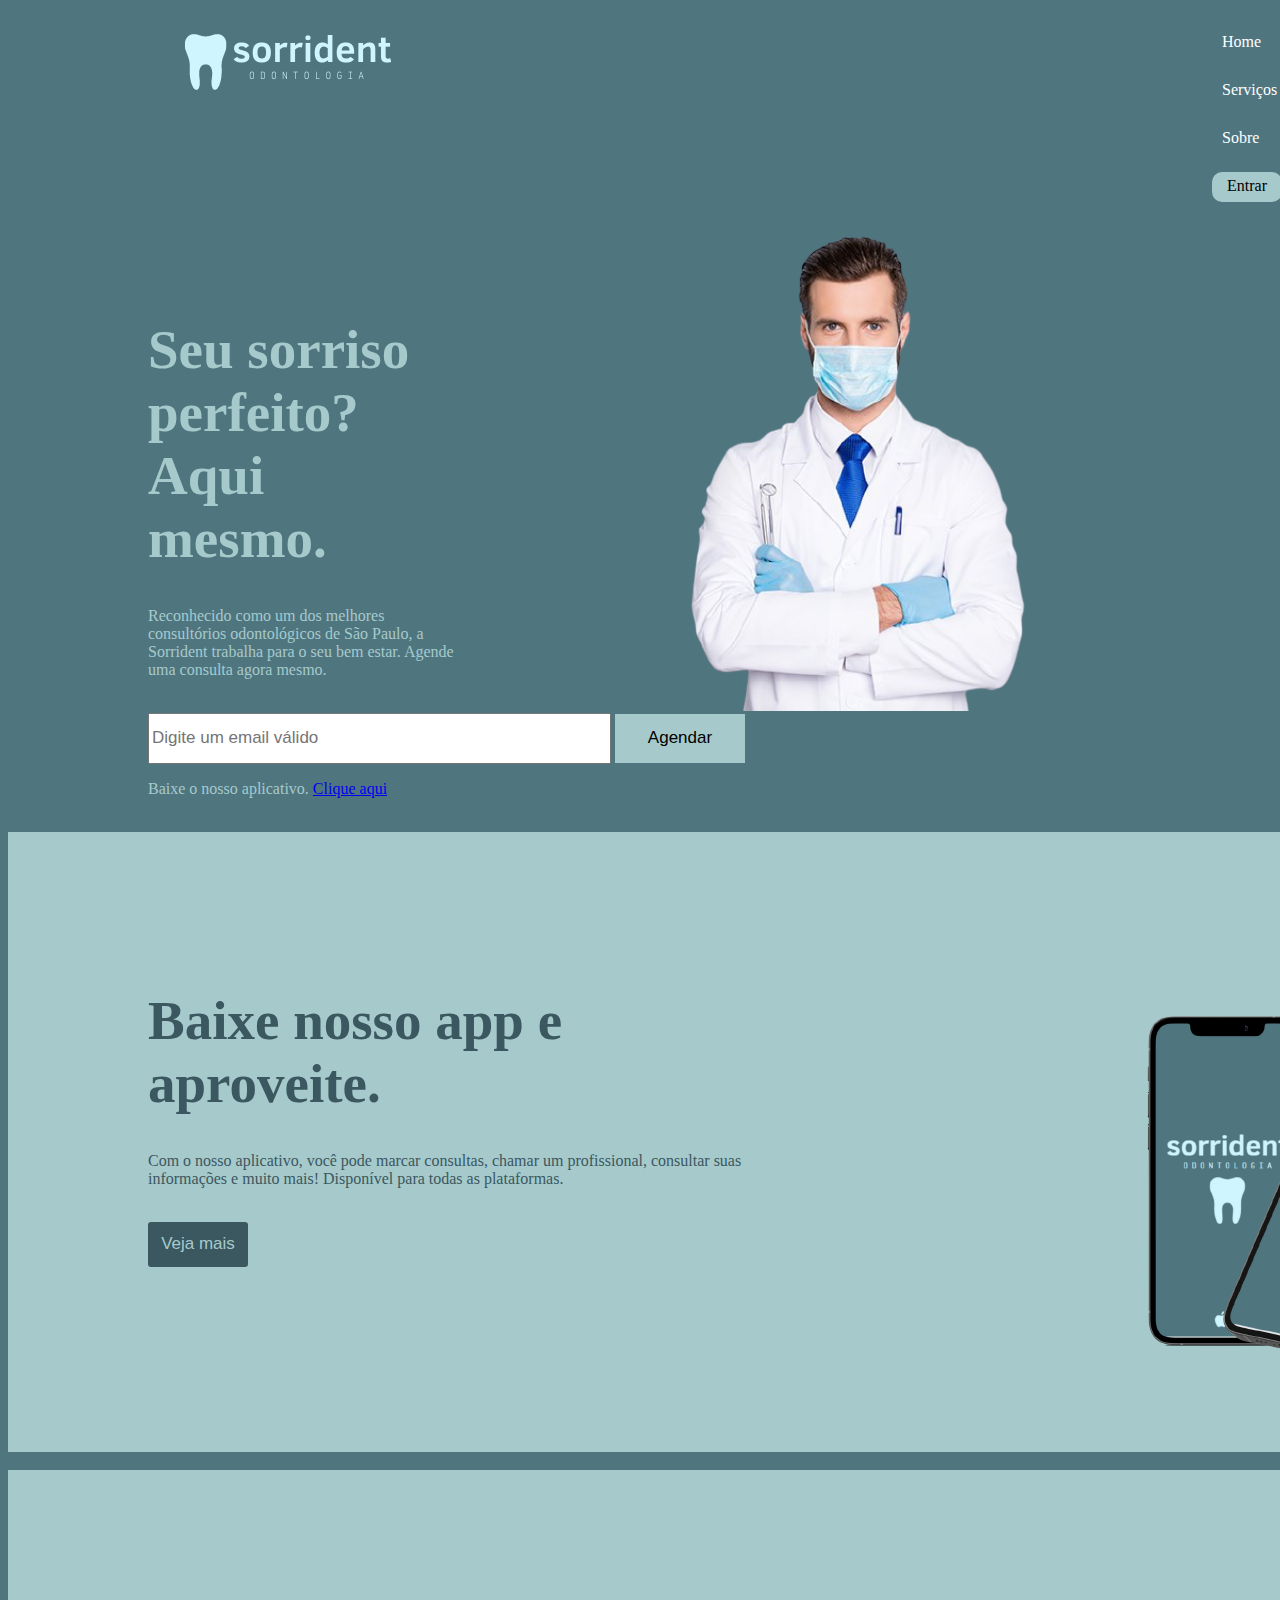
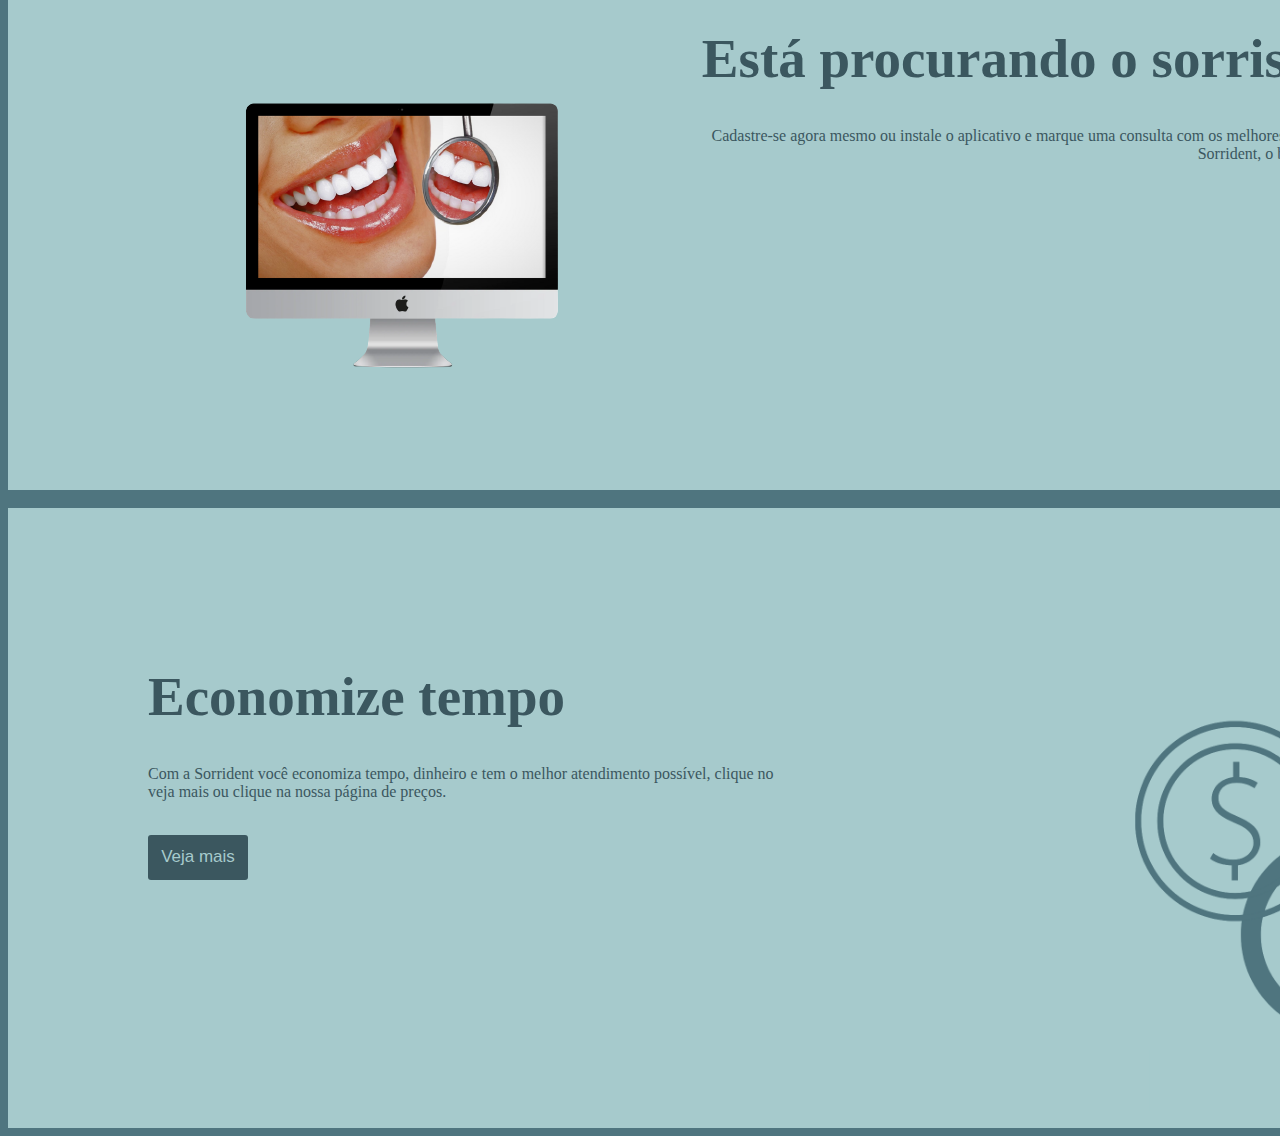
<file: index.html>
<!DOCTYPE html>
<html lang="pt-br">
<head>
    <meta charset="UTF-8">
    <meta http-equiv="X-UA-Compatible" content="IE=edge">
    <meta name="viewport" content="width=device-width, initial-scale=1.0">
    <title>Sorrident - Odontologia</title>
    <link rel="stylesheet" href="style.css">
</head>
<body> 
    <!--Início Menu-->
    <img src="mídias/logo2.png" alt="logo" align="left">
<ul>
    <li><a href="#">Home</a></li>
    <li><a href="serviços.html">Serviços</a></li>
    <li><a href="sobre.html">Sobre</a></li>
    <li><a href="entrar.html" id="entrar">Entrar</a></li>
</ul>
 <!--Início Home Page-->
<img src="mídias/homem2.png" alt="homem" id="homem" align="right">
<br><br>
<div>
    <h1 style=" color: #a6cacc;">Seu sorriso perfeito? Aqui mesmo.</h1>
    <p style=" color: #a6cacc;">Reconhecido como um dos melhores consultórios odontológicos de São Paulo, a Sorrident trabalha para o seu bem estar. Agende uma consulta agora mesmo.</p>
    <br>
    <input type="text" placeholder="Digite um email válido" style="font-size: 17px;">
    <a href="agendar.html"><input type="button" value="Agendar" id="botao" style="font-size: 17px;"></a>
    <p style=" color: #a6cacc;">Baixe o nosso aplicativo. <a href="app.html">Clique aqui</a></p>
</div>

<br>
 <!--Início Section App-->
    <section>
        <img src="mídias/app-sf.png" alt="app" align="right" id="imgapp">
        <h1>Baixe nosso app e aproveite.</h1>
        <p>Com o nosso aplicativo, você pode marcar consultas, chamar um profissional, consultar suas informações e muito mais! Disponível para todas as plataformas.</p>
        <br>
        <a href="app.html"><input type="button" value="Veja mais" id="botao2" style="font-size: 17px;"></a>
    </section>
<br>
 <!--Início Section Sorriso-->
    <section>
        <img src="mídias/site-sf.png" alt="app" align="left" id="imgsite">
        <h1 style="padding-right: 200px; padding-left: 220px;" align="right">Está procurando o sorriso perfeito?</h1>
        <p style="padding-right: 200px; padding-left: 240px;" align="right"> Cadastre-se agora mesmo ou instale o aplicativo e marque uma consulta com os melhores profissionais sem sair de casa! Aqui na Sorrident, o bem estar do cliente é nossa prioridade... 
    </section>
<br>
 <!--Início Section Tempo-->
    <section>
        <img src="mídias/tempo.png" alt="app" align="right" id="imgapp">
        <h1>Economize tempo</h1>
        <p>Com a Sorrident você economiza tempo, dinheiro e tem o melhor atendimento possível, clique no veja mais ou clique na nossa página de preços.</p>
        <br>
        <a href="precos.html"><input type="button" value="Veja mais" id="botao2" style="font-size: 17px;"></a>
    </section>
</body>
</html>
</file>
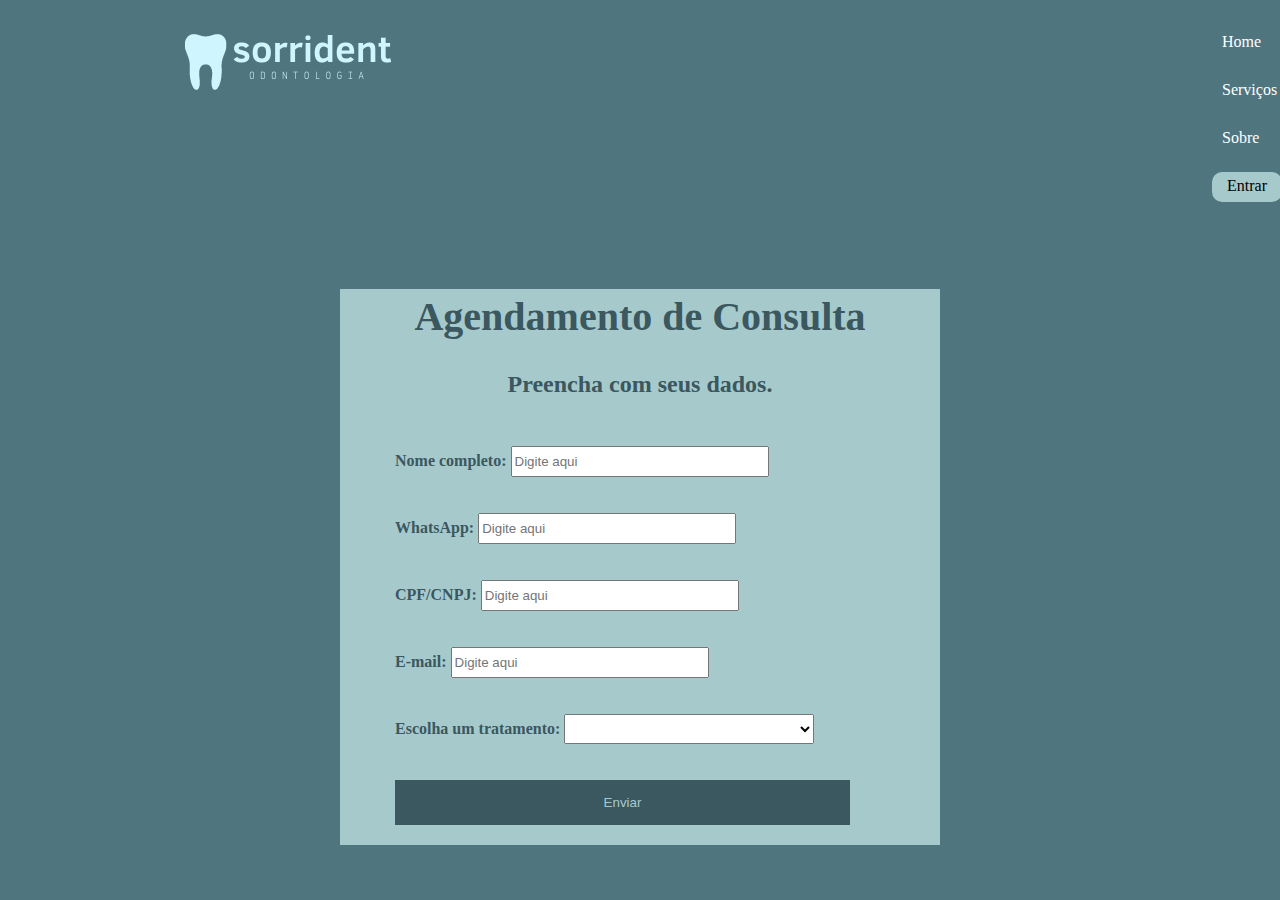
<file: agendar.html>
<!DOCTYPE html>
<html lang="pt-br">
<head>
    <meta charset="UTF-8">
    <meta http-equiv="X-UA-Compatible" content="IE=edge">
    <meta name="viewport" content="width=device-width, initial-scale=1.0">
    <title>Sorrident - Odontologia</title>
    <link rel="stylesheet" href="style.css">
    <link rel="stylesheet" href="style-agendamento.css">
</head>
<body> 
    <!--Início Menu-->
    <img src="mídias/logo2.png" alt="logo" align="left">
<ul>
    <li><a href="index.html">Home</a></li>
    <li><a href="serviços.html">Serviços</a></li>
    <li><a href="sobre.html">Sobre</a></li>
    <li><a href="entrar.html" id="entrar">Entrar</a></li>
</ul>
<br><br><br>
    <div id="bloco">
        <h2 style="font-size: 40px;">Agendamento de Consulta</h2>
        <h2>Preencha com seus dados.</h2>
        <br>
        <p><strong>Nome completo:</strong> <input type="text" name="Nome" id="input" placeholder="Digite aqui"></p>
        <p><strong>WhatsApp: </strong><input type="text" name="whats" id="input" placeholder="Digite aqui"></p>
        <p><strong>CPF/CNPJ: </strong><input type="text" name="cpf" id="input" placeholder="Digite aqui"></p>
        <p><strong>E-mail:</strong> <input type="text" name="email" id="input" placeholder="Digite aqui"></p>
        <p><strong>Escolha um tratamento:</strong> 
            <select id="tratamentos">
            <option></option>
            <option>Clareamento Dental</option>
            <option>Clínico Geral</option>
            <option>Estético</option>
            <option>Implantes Dentários </option>
            <option>Ortodontia</option>
            <option>Próteses</option>
            </select></p>
        <a href="enviado.html">
            <p><input type="button" value="Enviar" id="botao-enviar"></p>
        </a>
    
    </div>
</body>
</html>
</file>
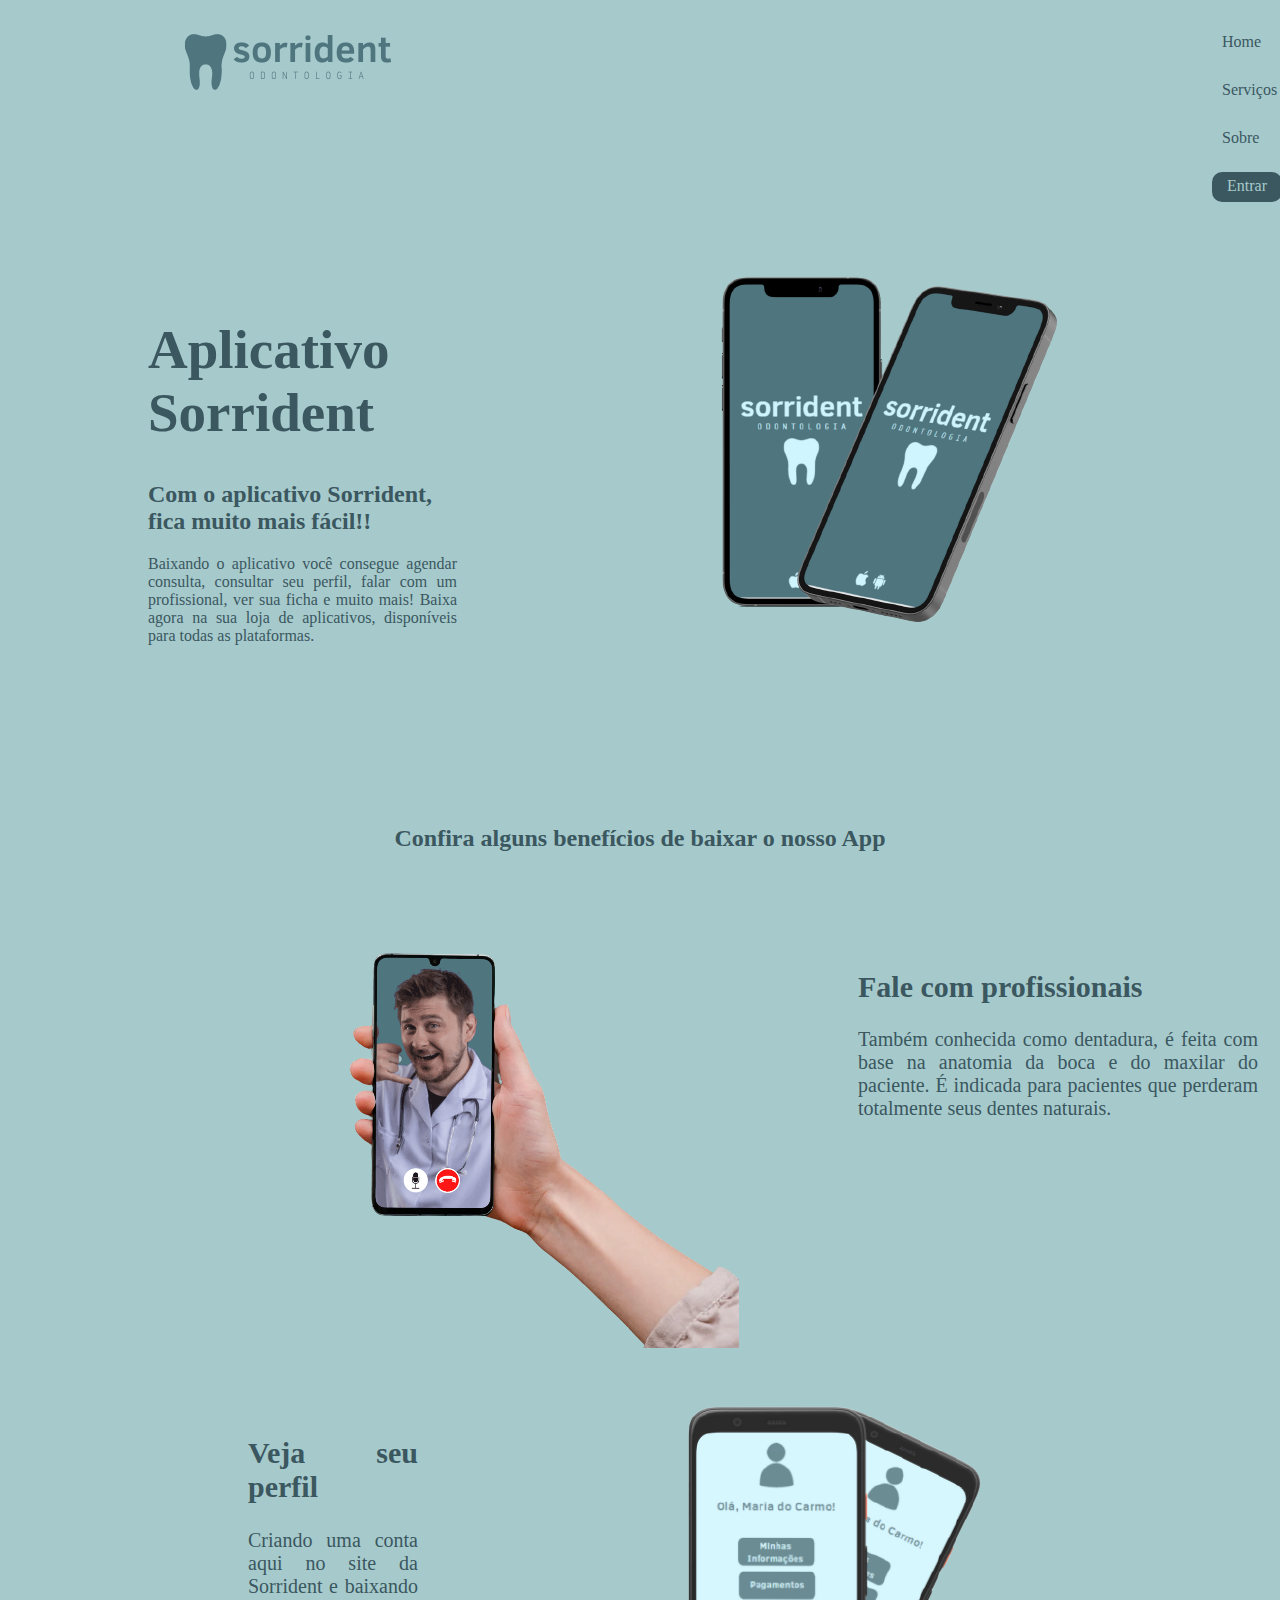
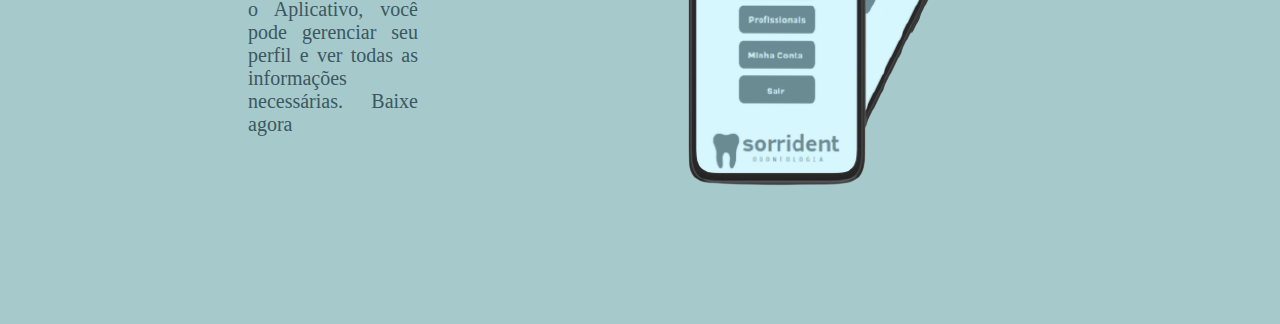
<file: app.html>
<!DOCTYPE html>
<html lang="pt-br">
<head>
    <meta charset="UTF-8">
    <meta http-equiv="X-UA-Compatible" content="IE=edge">
    <meta name="viewport" content="width=device-width, initial-scale=1.0">
    <title> Aplicativo - Odontologia</title>
    <link rel="stylesheet" href="style.css">
    <link rel="stylesheet" href="style-implante.css">
</head>
<body> 
    
    <img src="mídias/logo3.png" alt="logo" align="left">
<ul>
    <li><a href="index.html">Home</a></li>
    <li><a href="serviços.html">Serviços</a></li>
    <li><a href="sobre.html">Sobre</a></li>
    <li><a href="entrar.html" id="entrar">Entrar</a></li>
</ul>
 <!--Início Home Page-->
<img src="mídias/app-sf.png" alt="homem" id="homem" align="right">
<br><br>
<div>
    <h1>Aplicativo Sorrident</h1>
    <h2>Com o aplicativo Sorrident, fica muito mais fácil!!</h2>
    <p style="text-align: justify;">Baixando o aplicativo você consegue agendar consulta, consultar seu perfil, falar com um profissional, ver sua ficha e muito mais! Baixa agora na sua loja de aplicativos, disponíveis para todas as plataformas.</p>
    
</div>
<br><br><br><br><br><br><br><br>
 <center><h2>Confira alguns benefícios de baixar o nosso App <h2></center>
 <br>
 <img src="mídias/app-vc.png" alt="Implante" id="img-implante" align="left"> 
     <div id="para">
         <div id="paragrafo">
             <h2 style="font-size: 30px;">Fale com profissionais</h2>
             <p>Também conhecida como dentadura, é feita com base na anatomia da boca e do maxilar do paciente. É indicada para pacientes que perderam totalmente seus dentes naturais.</p>
         </div>
     </div>
     <br><br><br><br><br><br><br><br><br><br><br><br>
        <img src="mídias/perfil-app.png" alt="Implante" id="img-implante2" align="right"> 
       <div id="para2">
            <div id="paragrafo2">
                <h2 style="font-size: 30px;">Veja seu perfil</h2>
                <p>Criando uma conta aqui no site da Sorrident e baixando o Aplicativo, você pode gerenciar seu perfil e ver todas as informações necessárias. Baixe agora</p>
            </div>
        </div>

    
    <div id="rodape"></div>
</body>
</html>
</file>
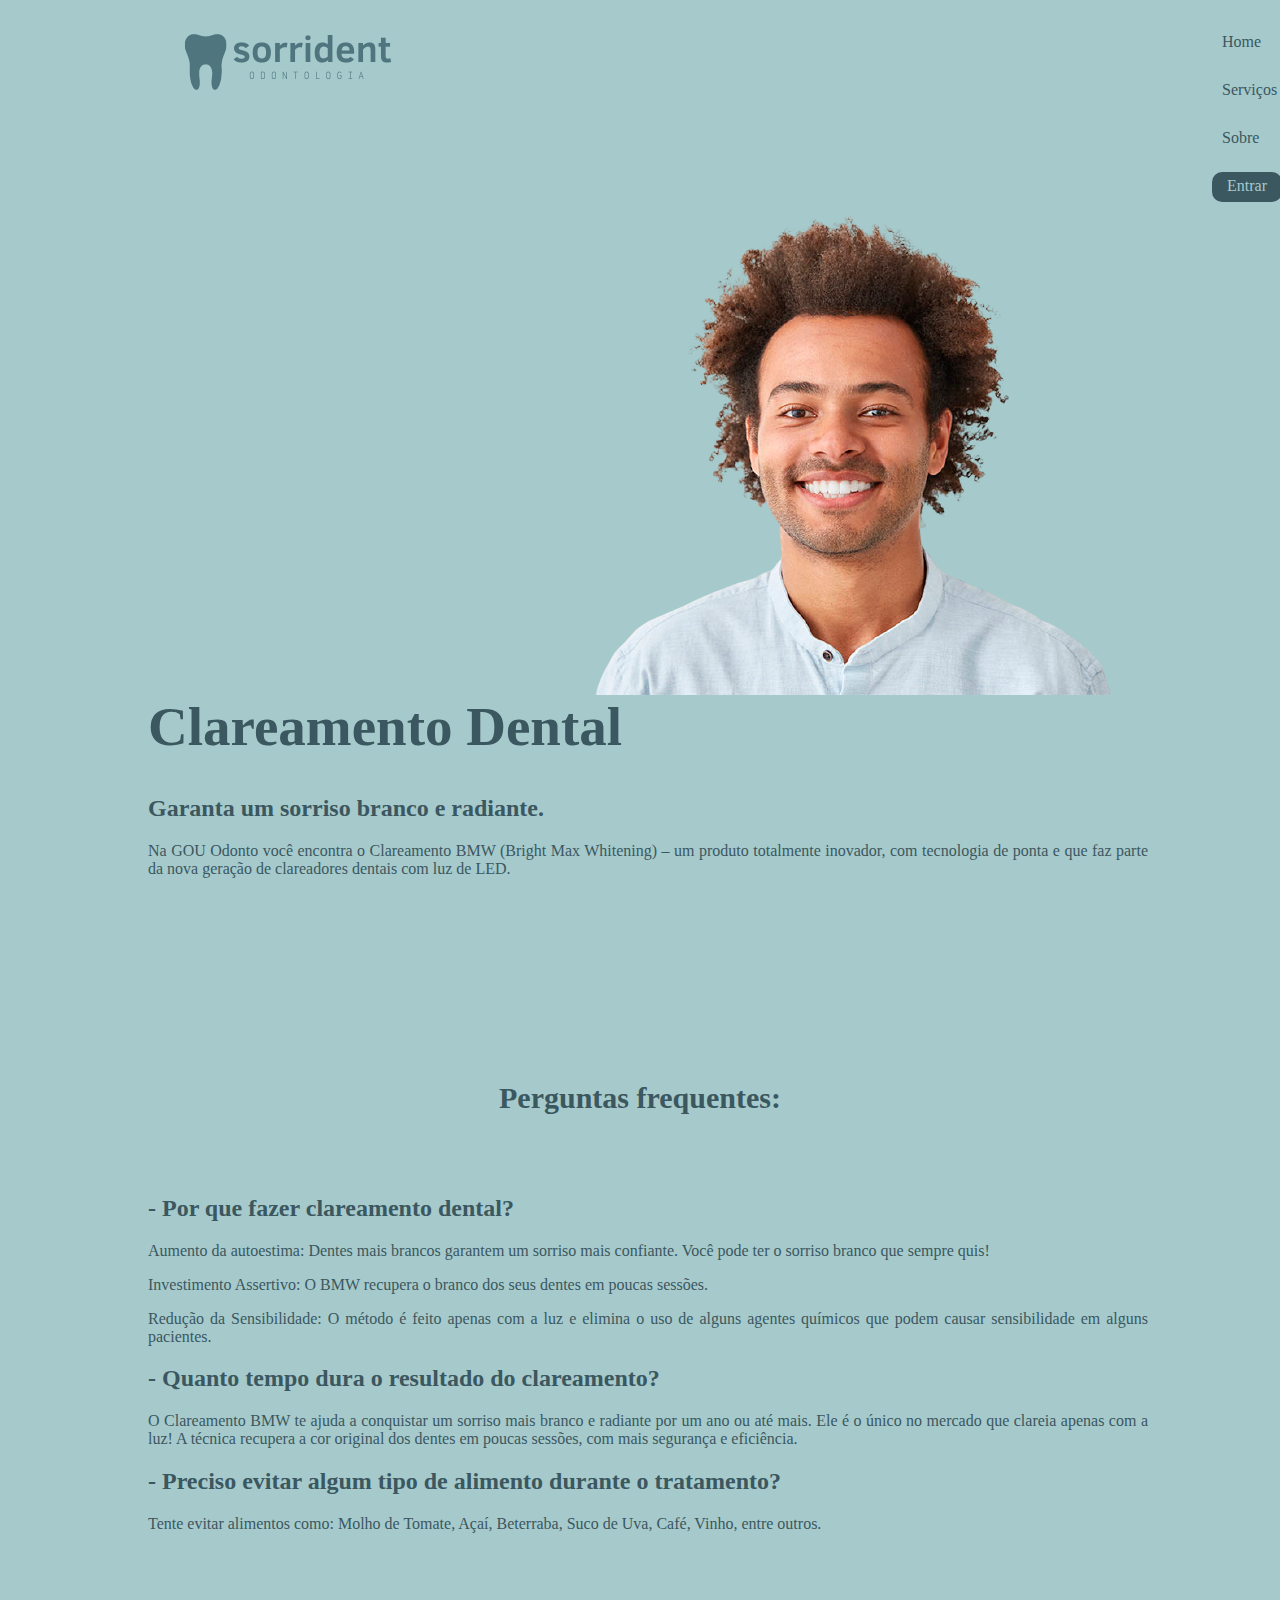
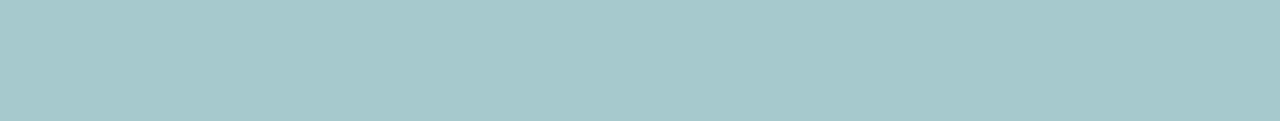
<file: clareamento.html>
<!DOCTYPE html>
<html lang="pt-br">
<head>
    <meta charset="UTF-8">
    <meta http-equiv="X-UA-Compatible" content="IE=edge">
    <meta name="viewport" content="width=device-width, initial-scale=1.0">
    <title> Clareamento Dental - Odontologia</title>
    <link rel="stylesheet" href="style.css">
    <link rel="stylesheet" href="style-implante.css">
</head>
<body> 
    
    <img src="mídias/logo3.png" alt="logo" align="left">
<ul>
    <li><a href="index.html">Home</a></li>
    <li><a href="serviços.html">Serviços</a></li>
    <li><a href="sobre.html">Sobre</a></li>
    <li><a href="entrar.html" id="entrar">Entrar</a></li>
</ul>
 <!--Início Home Page-->
<img src="mídias/homem-clareamento.png" alt="homem" id="homem" align="right">
<br><br>
<div>
    <h1>Clareamento Dental</h1>
    <h2>Garanta um sorriso branco e radiante.</h2>
    <p style="text-align: justify;">Na GOU Odonto você encontra o Clareamento BMW (Bright Max Whitening) – um produto totalmente inovador, com tecnologia de ponta e que faz parte da nova geração de clareadores dentais com luz de LED.  </p>
    
</div>
<br><br><br><br><br><br><br><br><br>
        <center>
            <h2 style="font-size: 30px;">Perguntas frequentes:</h2>
        </center>
            <div style="text-align: justify;">
                <h2>- Por que fazer clareamento dental?</h2>
                <p>Aumento da autoestima: Dentes mais brancos garantem um sorriso mais confiante. Você pode ter o sorriso branco que sempre quis!</p>
                <p>Investimento Assertivo: O BMW recupera o branco dos seus dentes em poucas sessões.</p>
                <p>Redução da Sensibilidade: O método é feito apenas com a luz e elimina o uso de alguns agentes químicos que podem causar sensibilidade em alguns pacientes.</p>
                <h2>- Quanto tempo dura o resultado do clareamento?</h2>
                <p>O Clareamento BMW te ajuda a conquistar um sorriso mais branco e radiante por um ano ou até mais. Ele é o único no mercado que clareia apenas com a luz! A técnica recupera a cor original dos dentes em poucas sessões, com mais segurança e eficiência.</p>
                <h2>- Preciso evitar algum tipo de alimento durante o tratamento?</h2>
                <p>Tente evitar alimentos como: Molho de Tomate, Açaí, Beterraba, Suco de Uva, Café, Vinho, entre outros.</p>
                
                
            </div>

        <div id="rodape"></div>
</body>
</html>
</file>
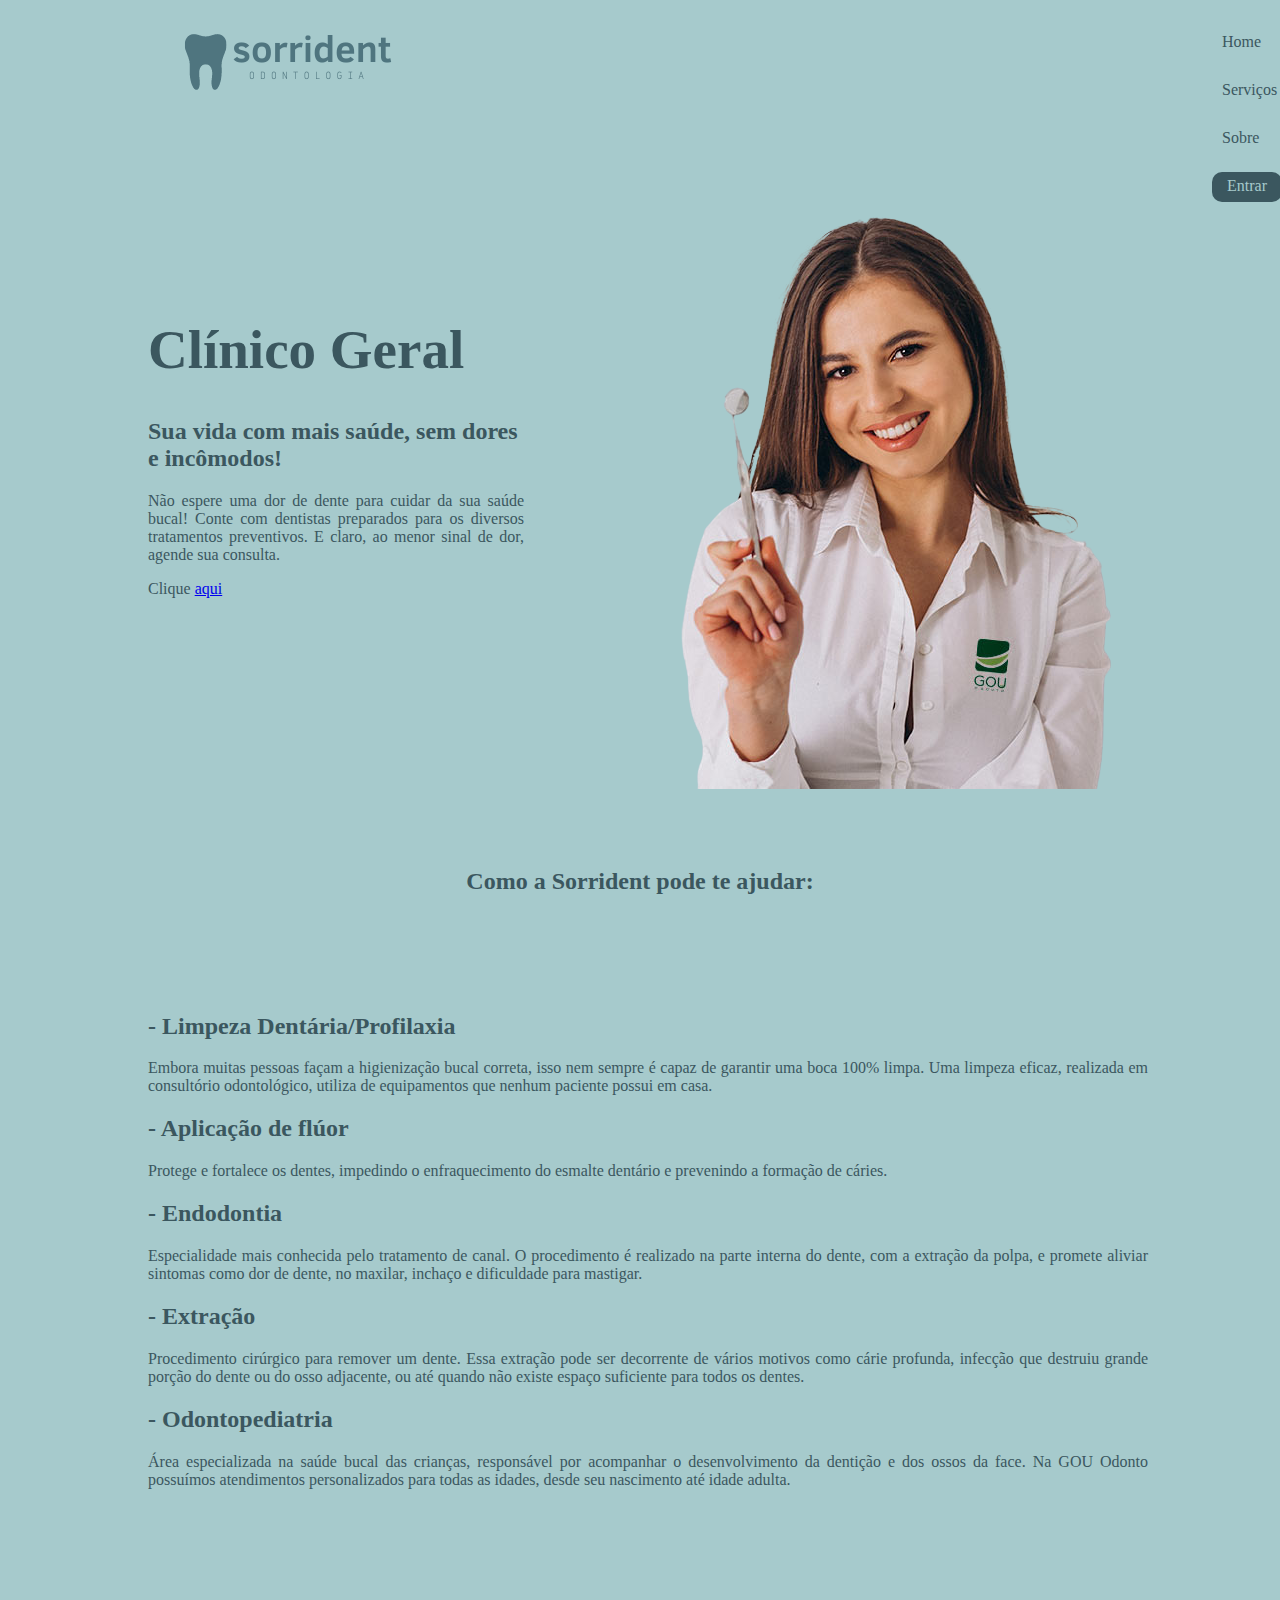
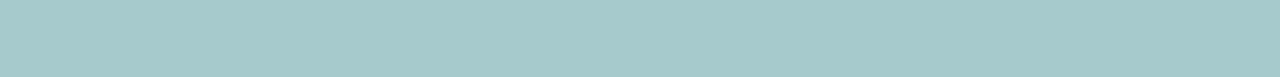
<file: clinico.html>
<!DOCTYPE html>
<html lang="pt-br">
<head>
    <meta charset="UTF-8">
    <meta http-equiv="X-UA-Compatible" content="IE=edge">
    <meta name="viewport" content="width=device-width, initial-scale=1.0">
    <title> Clínico Geral - Odontologia</title>
    <link rel="stylesheet" href="style.css">
    <link rel="stylesheet" href="style-implante.css">
</head>
<body> 
    
    <img src="mídias/logo3.png" alt="logo" align="left">
<ul>
    <li><a href="index.html">Home</a></li>
    <li><a href="serviços.html">Serviços</a></li>
    <li><a href="sobre.html">Sobre</a></li>
    <li><a href="entrar.html" id="entrar">Entrar</a></li>
</ul>
 <!--Início Home Page-->
<img src="mídias/mulher-clinico.png" alt="homem" id="homem" align="right">
<br><br>
<div>
    <h1>Clínico Geral</h1>
    <h2>Sua vida com mais saúde, sem dores e incômodos!</h2>
    <p style="text-align: justify;">
        Não espere uma dor de dente para cuidar da sua saúde bucal! Conte com dentistas preparados para os diversos tratamentos preventivos. E claro, ao menor sinal de dor, agende sua consulta.</p>
        <p>Clique <a href="agendar.html">aqui</a></p>
</div>
<br><br><br><br><br><br><br><br><br><br><br><br><br>
 <center><h2>Como a Sorrident pode te ajudar:</h2></center>
    <br>
    <div style="text-align: justify;">
        <h2>- Limpeza Dentária/Profilaxia</h2>
        <p>Embora muitas pessoas façam a higienização bucal correta, isso nem sempre é capaz de garantir uma boca 100% limpa. Uma limpeza eficaz, realizada em consultório odontológico, utiliza de equipamentos que nenhum paciente possui em casa.</p>
    
        <h2>- Aplicação de flúor</h2>
        <p>Protege e fortalece os dentes, impedindo o enfraquecimento do esmalte dentário e prevenindo a formação de cáries.</p>

        <h2>- Endodontia</h2>
        <p>Especialidade mais conhecida pelo tratamento de canal. O procedimento é realizado na parte interna do dente, com a extração da polpa, e promete aliviar sintomas como dor de dente, no maxilar, inchaço e dificuldade para mastigar.</p>

        <h2>- Extração</h2>
        <p>Procedimento cirúrgico para remover um dente. Essa extração pode ser decorrente de vários motivos como cárie profunda, infecção que destruiu grande porção do dente ou do osso adjacente, ou até quando não existe espaço suficiente para todos os dentes.</p>

        <h2>- Odontopediatria</h2>
        <p>Área especializada na saúde bucal das crianças, responsável por acompanhar o desenvolvimento da dentição e dos ossos da face. Na GOU Odonto possuímos atendimentos personalizados para todas as idades, desde seu nascimento até idade adulta.</p>
        
        
    </div>

        <div id="rodape"></div>
</body>
</html>
</file>
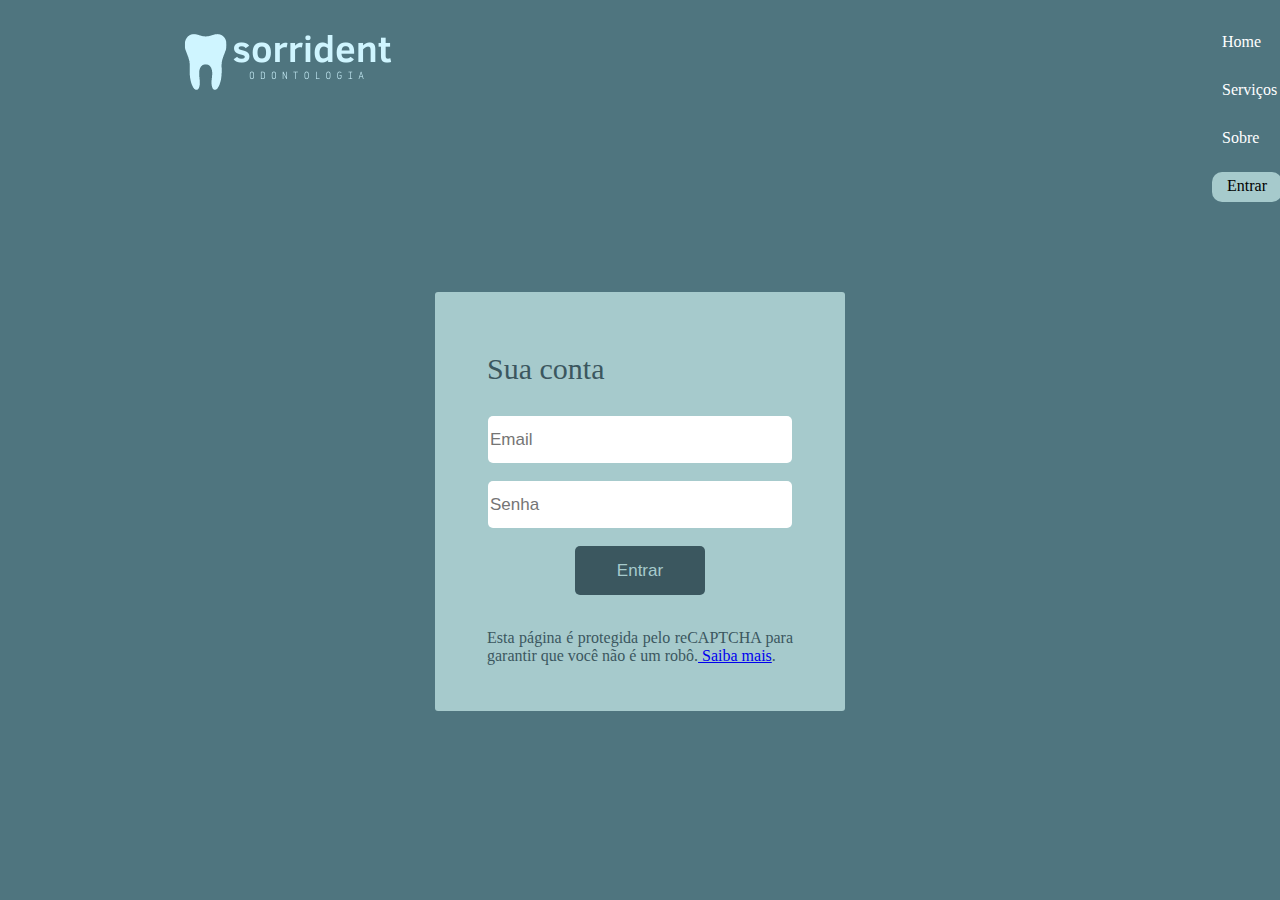
<file: entrar.html>
<!DOCTYPE html>
<html lang="pt-br">
<head>
    <meta charset="UTF-8">
    <meta http-equiv="X-UA-Compatible" content="IE=edge">
    <meta name="viewport" content="width=device-width, initial-scale=1.0">
    <title>Entrar - Sorrident</title>
    <link rel="stylesheet" href="style.css">
    <link rel="stylesheet" href="style-entrar.css">
</head>
<body>
    <img src="mídias/logo2.png" alt="logo" align="left">
<ul>
    <li><a href="index.html">Home</a></li>
    <li><a href="serviços.html">Serviços</a></li>
    <li><a href="sobre.html">Sobre</a></li>
    <li><a href="entrar.html" id="entrar">Entrar</a></li>
</ul>
<br><br><br><br><br>
<center>
    <div>
       <p align="left" id="p">Sua conta</p>
        <input type="text" placeholder="Email" style="font-size: 17px;">
        <br><br>
        <input type="password" placeholder="Senha" style="font-size: 17px;">
        <br><br>
        <input type="button" value="Entrar" id="botao" style="font-size: 17px;">
        <br><br>
        <p style="font-size: 16px; text-align: justify;  padding-left: 22px; padding-right: 22px;" >Esta página é protegida pelo reCAPTCHA para garantir que você não é um robô.<a href="https://policies.google.com/terms"> Saiba mais</a>.</p>
    </div>
</center>
</file>
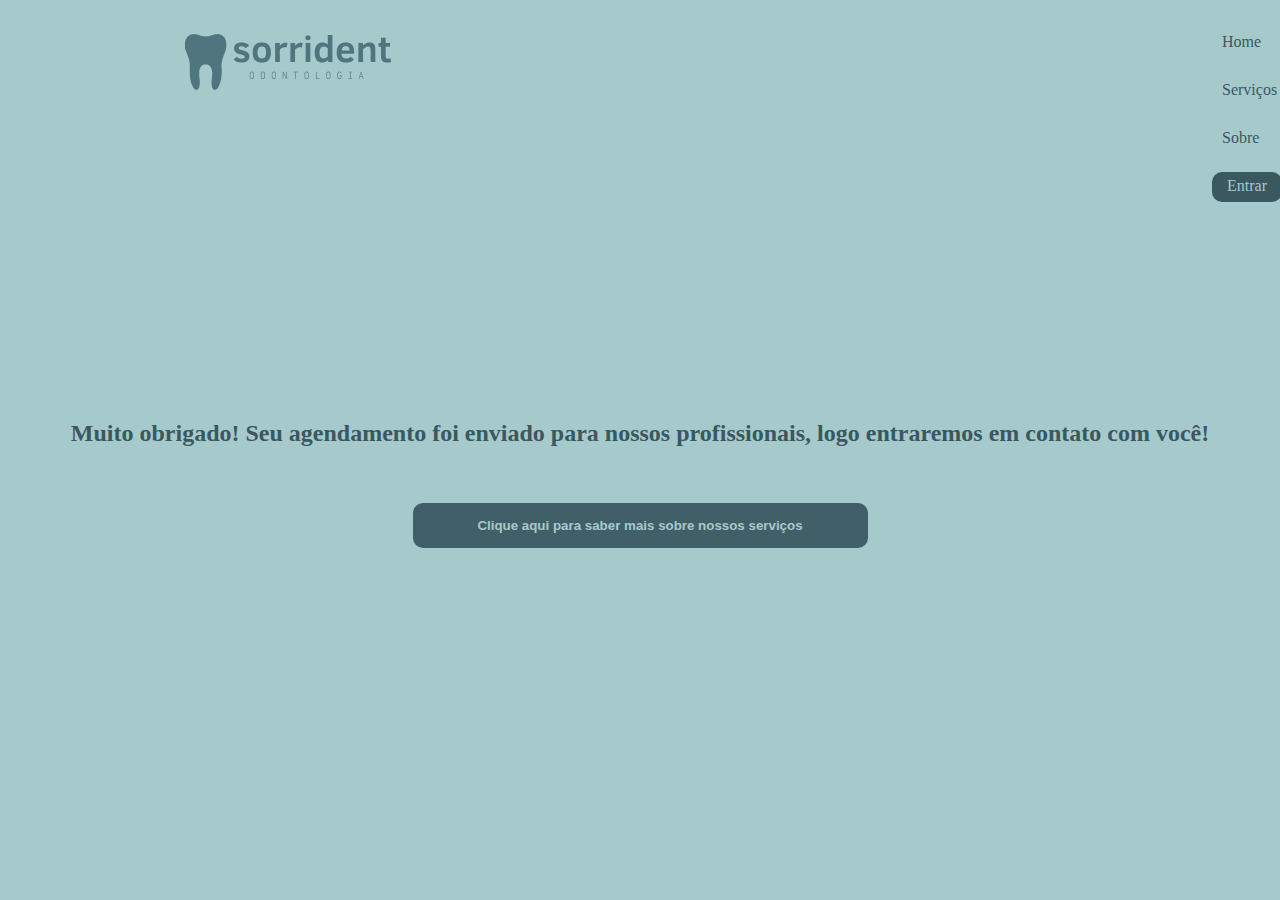
<file: enviado.html>
<!DOCTYPE html>
<html lang="pt-br">
<head>
    <meta charset="UTF-8">
    <meta http-equiv="X-UA-Compatible" content="IE=edge">
    <meta name="viewport" content="width=device-width, initial-scale=1.0">
    <title>Sobre - Sorrident</title>
    <link rel="stylesheet" href="style.css">
    <link rel="stylesheet" href="style-sobre.css">
</head>
<body>
    <img src="mídias/logo3.png" alt="logo" align="left">
<ul>
    <li><a href="index.html">Home</a></li>
    <li><a href="serviços.html">Serviços</a></li>
    <li><a href="sobre.html">Sobre</a></li>
    <li><a href="entrar.html" id="entrar">Entrar</a></li>
</ul>
<br><br><br><br><br><br><br><br><br><br><br>
    <center>
        <h2>Muito obrigado! Seu agendamento foi enviado para nossos profissionais, logo entraremos em contato com você!</h2>
        <br><br>
        <a href="serviços.html"><input type="button" value="Clique aqui para saber mais sobre nossos serviços" style="background-color: #405f68; color: #a6cacc; border: none; border-radius: 10px; font-weight: bold;"></a>
    </center>
</file>
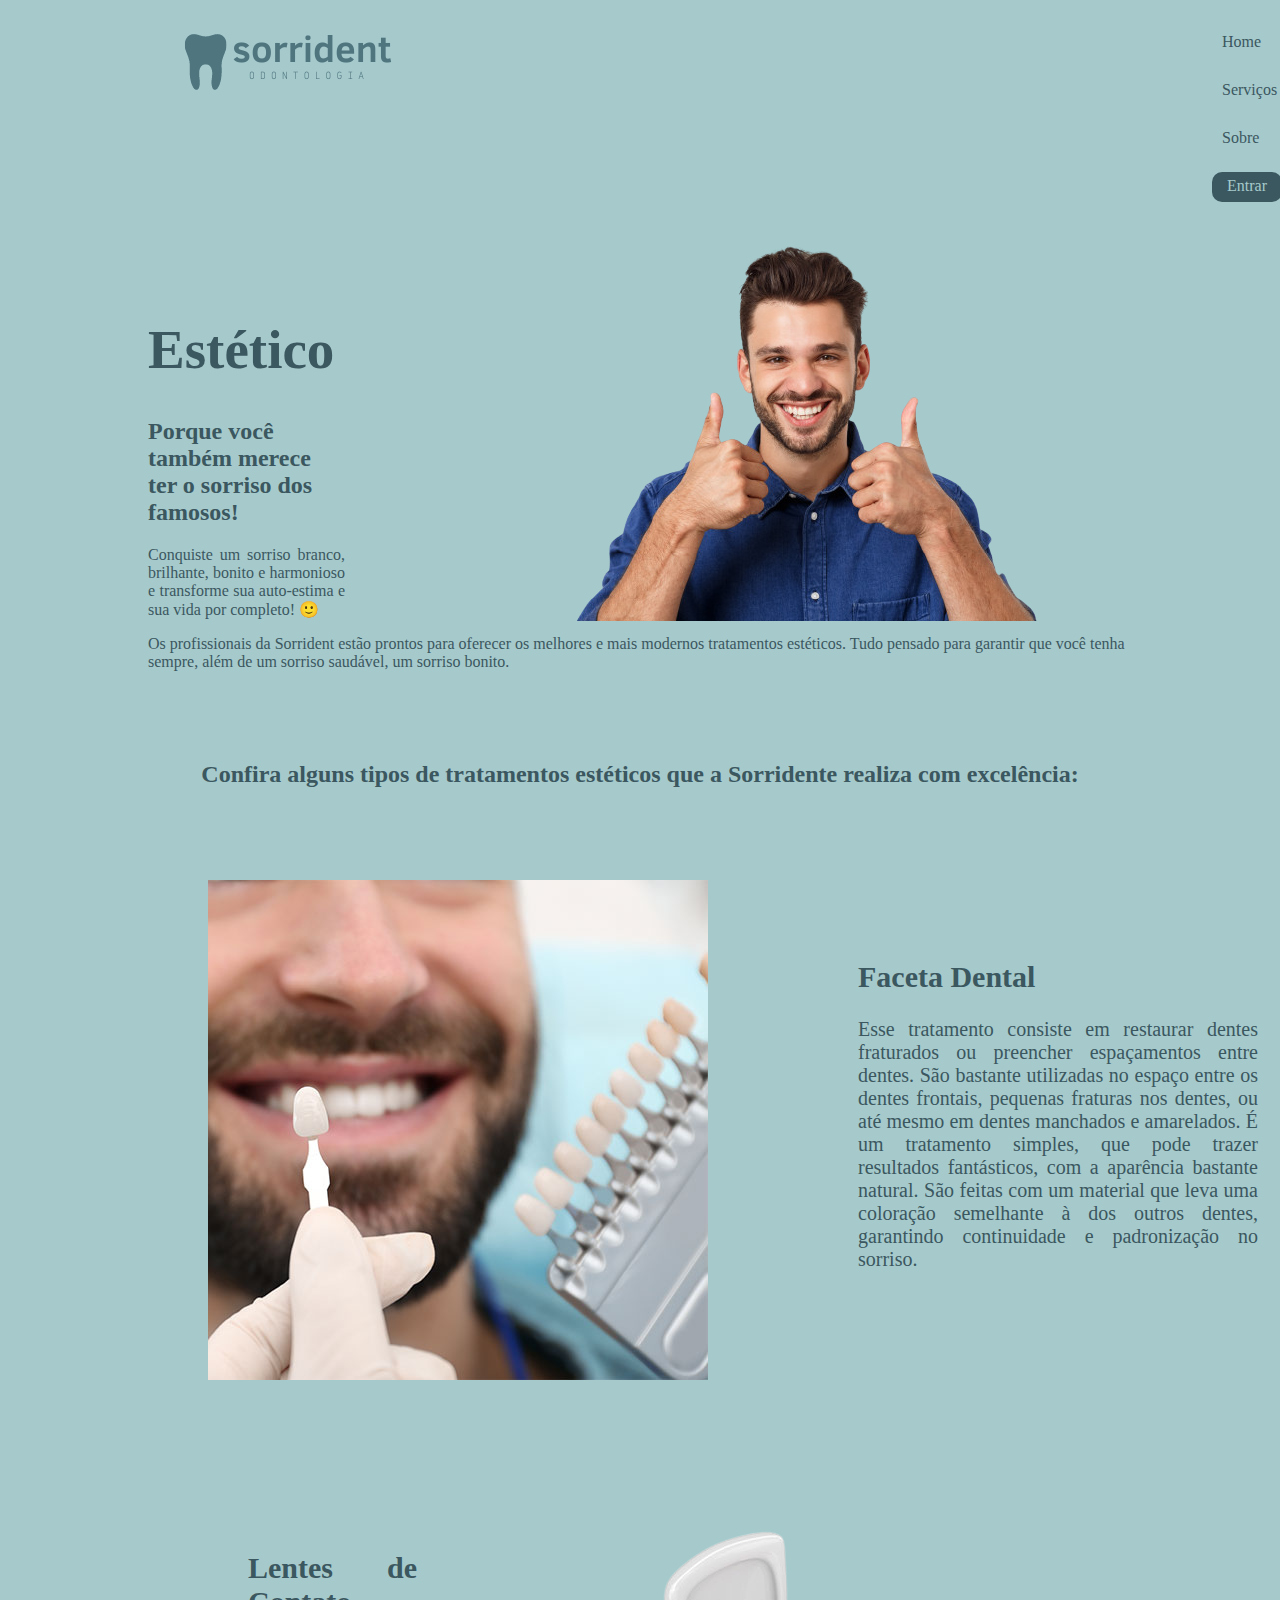
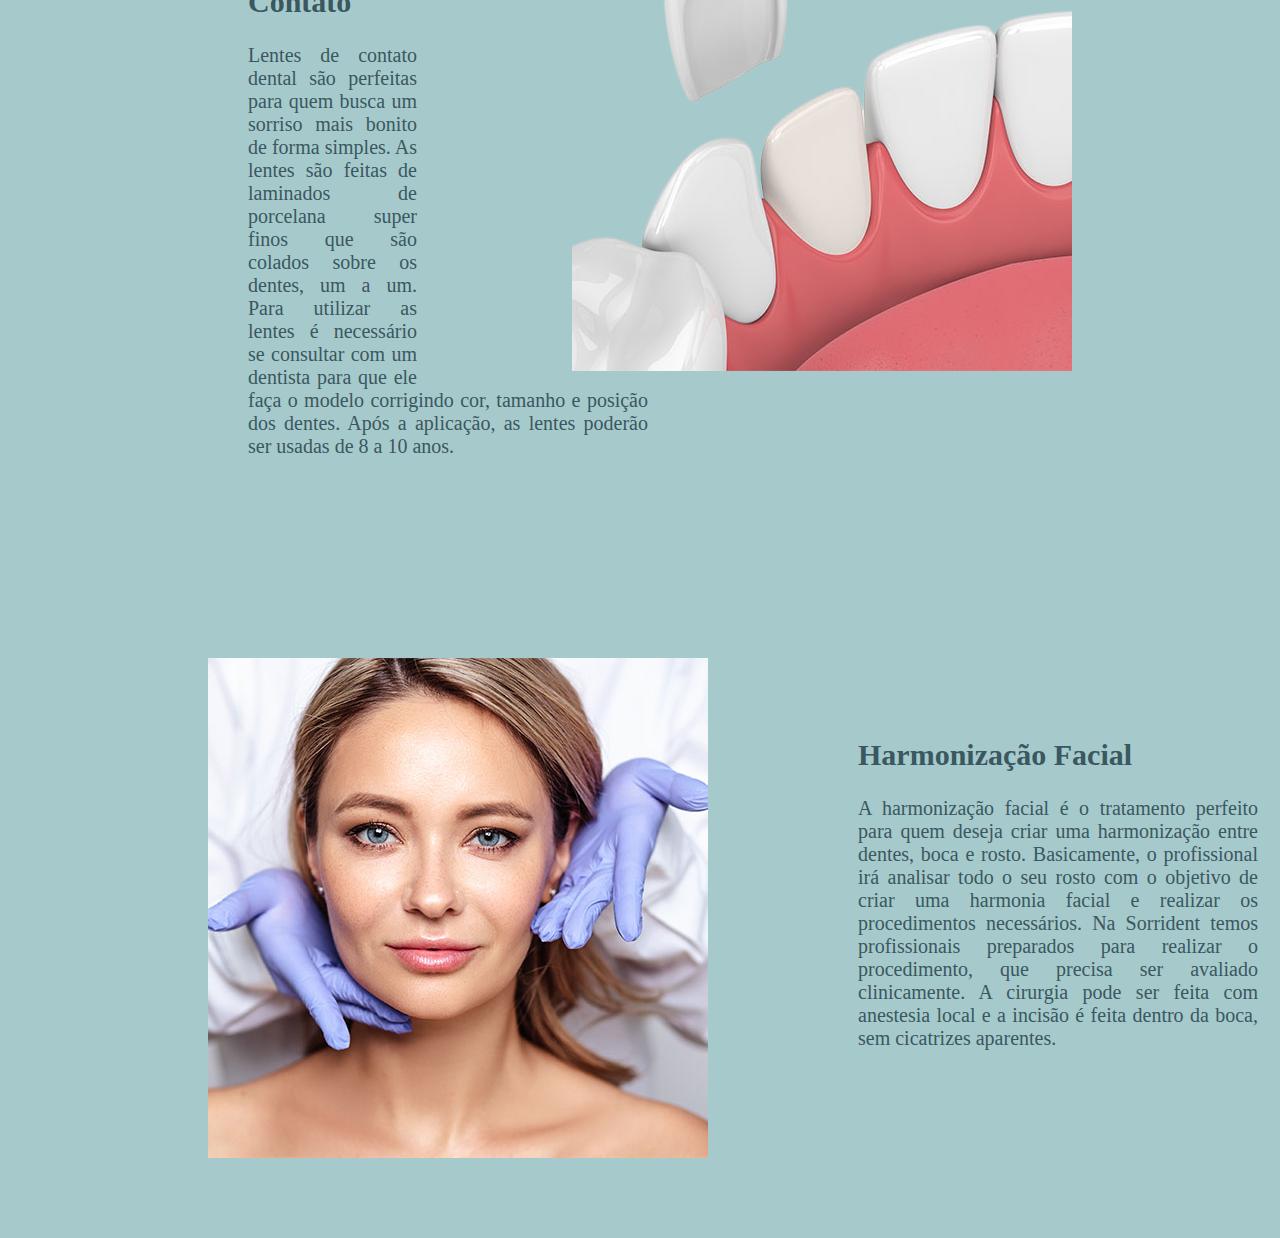
<file: estetico.html>
<!DOCTYPE html>
<html lang="pt-br">
<head>
    <meta charset="UTF-8">
    <meta http-equiv="X-UA-Compatible" content="IE=edge">
    <meta name="viewport" content="width=device-width, initial-scale=1.0">
    <title> Estético - Odontologia</title>
    <link rel="stylesheet" href="style.css">
    <link rel="stylesheet" href="style-implante.css">
</head>
<body> 
    
    <img src="mídias/logo3.png" alt="logo" align="left">
<ul>
    <li><a href="index.html">Home</a></li>
    <li><a href="serviços.html">Serviços</a></li>
    <li><a href="sobre.html">Sobre</a></li>
    <li><a href="entrar.html" id="entrar">Entrar</a></li>
</ul>
 <!--Início Home Page-->
<img src="mídias/homem-estetico.png" alt="homem" id="homem" align="right">
<br><br>
<div>
    <h1>Estético</h1>
    <h2>Porque você também merece ter o sorriso dos famosos!</h2>
    <p style="text-align: justify;">
        Conquiste um sorriso branco, brilhante, bonito e harmonioso e transforme sua auto-estima e sua vida por completo! 🙂</p>
        <p>Os profissionais da Sorrident estão prontos para oferecer os melhores e mais modernos tratamentos estéticos. Tudo pensado para garantir que você tenha sempre, além de um sorriso saudável, um sorriso bonito.</p>
</div>
<br><br><br>
 <center><h2>Confira alguns tipos de tratamentos estéticos que a Sorridente realiza com excelência:</h2></center>
 <br><br><br><br>
 <img src="mídias/faceta-estetico.jpg" alt="Implante" id="img-implante" align="left"> 
     <div id="para">
         <div id="paragrafo">
             <h2 style="font-size: 30px;">Faceta Dental</h2>
             <p>Esse tratamento consiste em restaurar dentes fraturados ou preencher espaçamentos entre dentes. São bastante utilizadas no espaço entre os dentes frontais, pequenas fraturas nos dentes, ou até mesmo em dentes manchados e amarelados.
            É um tratamento simples, que pode trazer resultados fantásticos, com a aparência bastante natural. São feitas com um material que leva uma coloração semelhante à dos outros dentes, garantindo continuidade e padronização no sorriso.</p>
         </div>
     </div>
     <br><br><br><br><br><br><br><br><br><br>
     <img src="mídias/lente-estetico.png" alt="Implante" id="img-implante2" align="right"> 
    <div id="para2">
         <div id="paragrafo2">
             <h2 style="font-size: 30px;">Lentes de Contato</h2>
             <p>Lentes de contato dental são perfeitas para quem busca um sorriso mais bonito de forma simples. As lentes são feitas de laminados de porcelana super finos que são colados sobre os dentes, um a um.
                Para utilizar as lentes é necessário se consultar com um dentista para que ele faça o modelo corrigindo cor, tamanho e posição dos dentes. Após a aplicação, as lentes poderão ser usadas de 8 a 10 anos.</p>
         </div>
     </div>
     <br><br><br><br><br><br><br><br><br><br>
     <img src="mídias/hamonizacao-estetico.jpg" alt="Implante" id="img-implante" align="left"> 
     <div id="para">
         <div id="paragrafo">
             <h2 style="font-size: 30px;">Harmonização Facial</h2>
             <p>A harmonização facial é o tratamento perfeito para quem deseja criar uma harmonização entre dentes, boca e rosto. Basicamente, o profissional irá analisar todo o seu rosto com o objetivo de criar uma harmonia facial e realizar os procedimentos necessários.
                Na Sorrident temos profissionais preparados para realizar o procedimento, que precisa ser avaliado clinicamente. A cirurgia pode ser feita com anestesia local e a incisão é feita dentro da boca, sem cicatrizes aparentes.</p>
         </div>
     </div>
        <div id="rodape"></div>
</body>
</html>
</file>
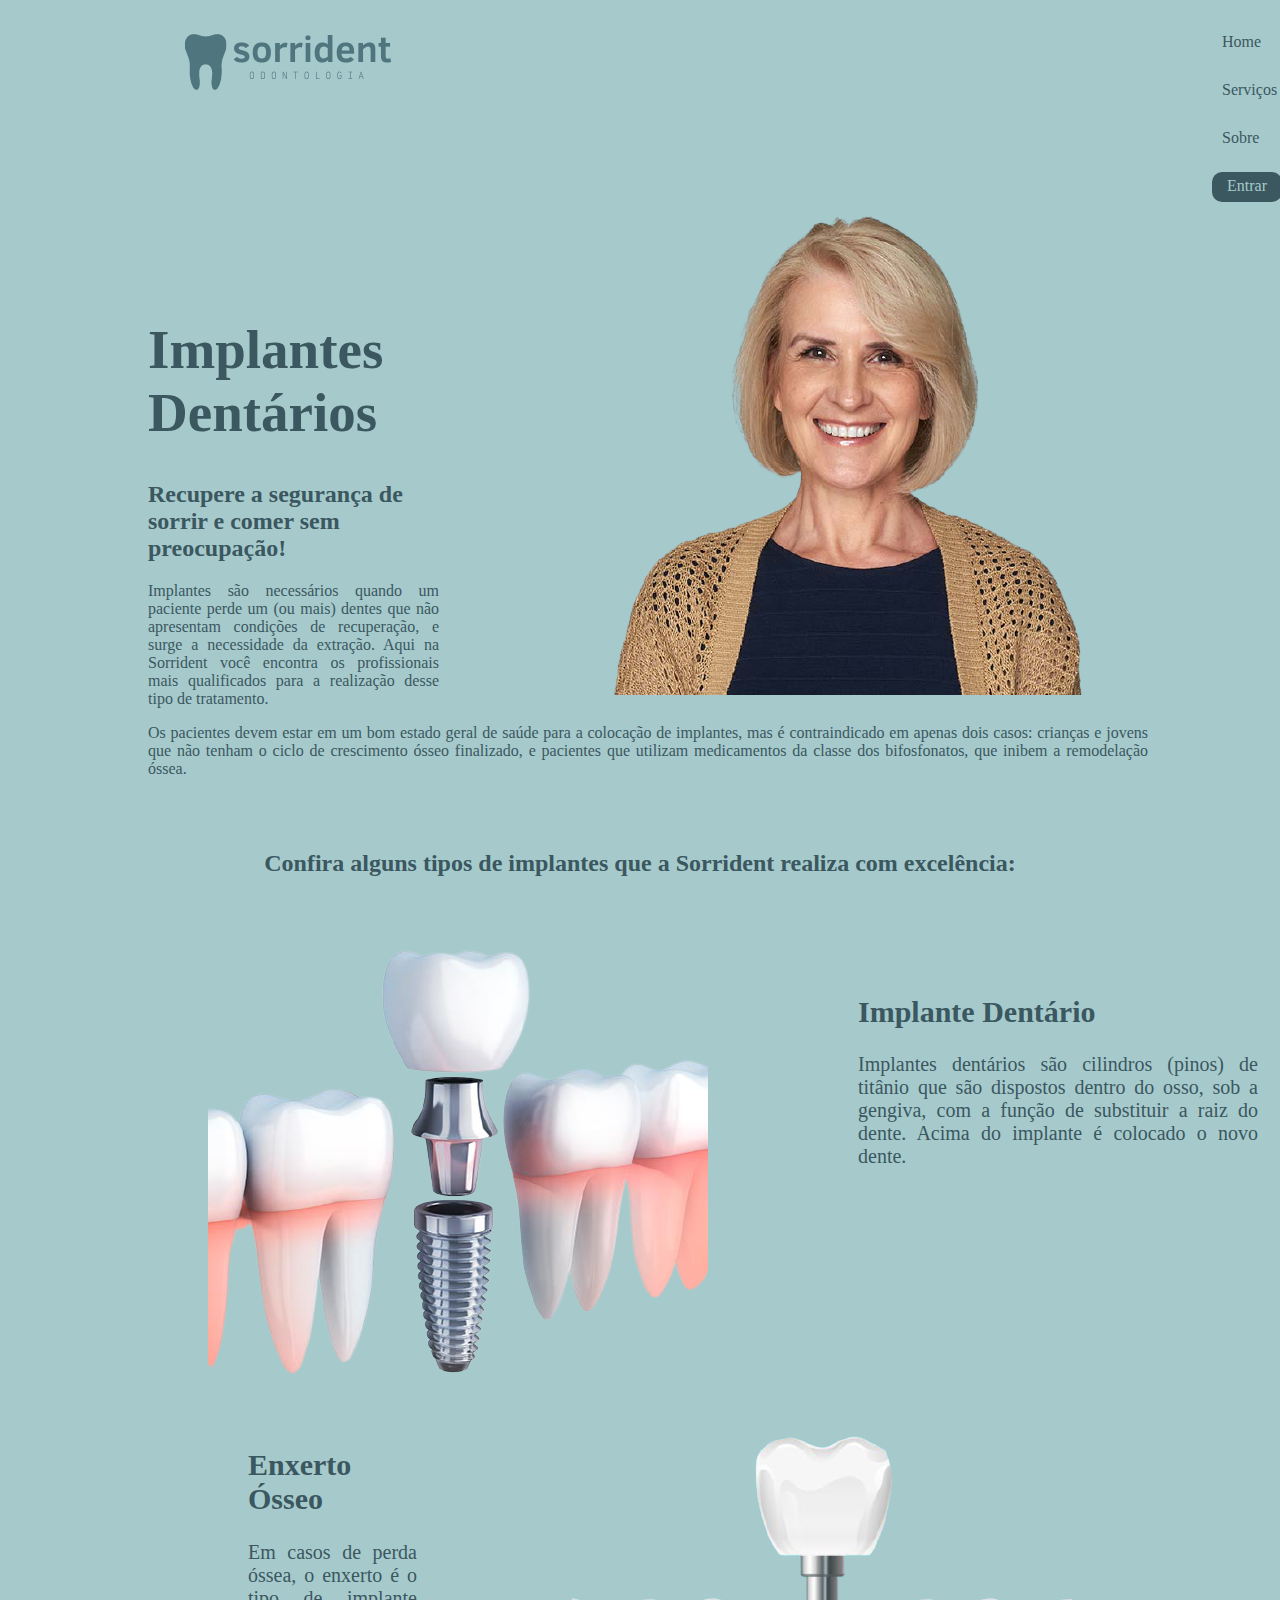
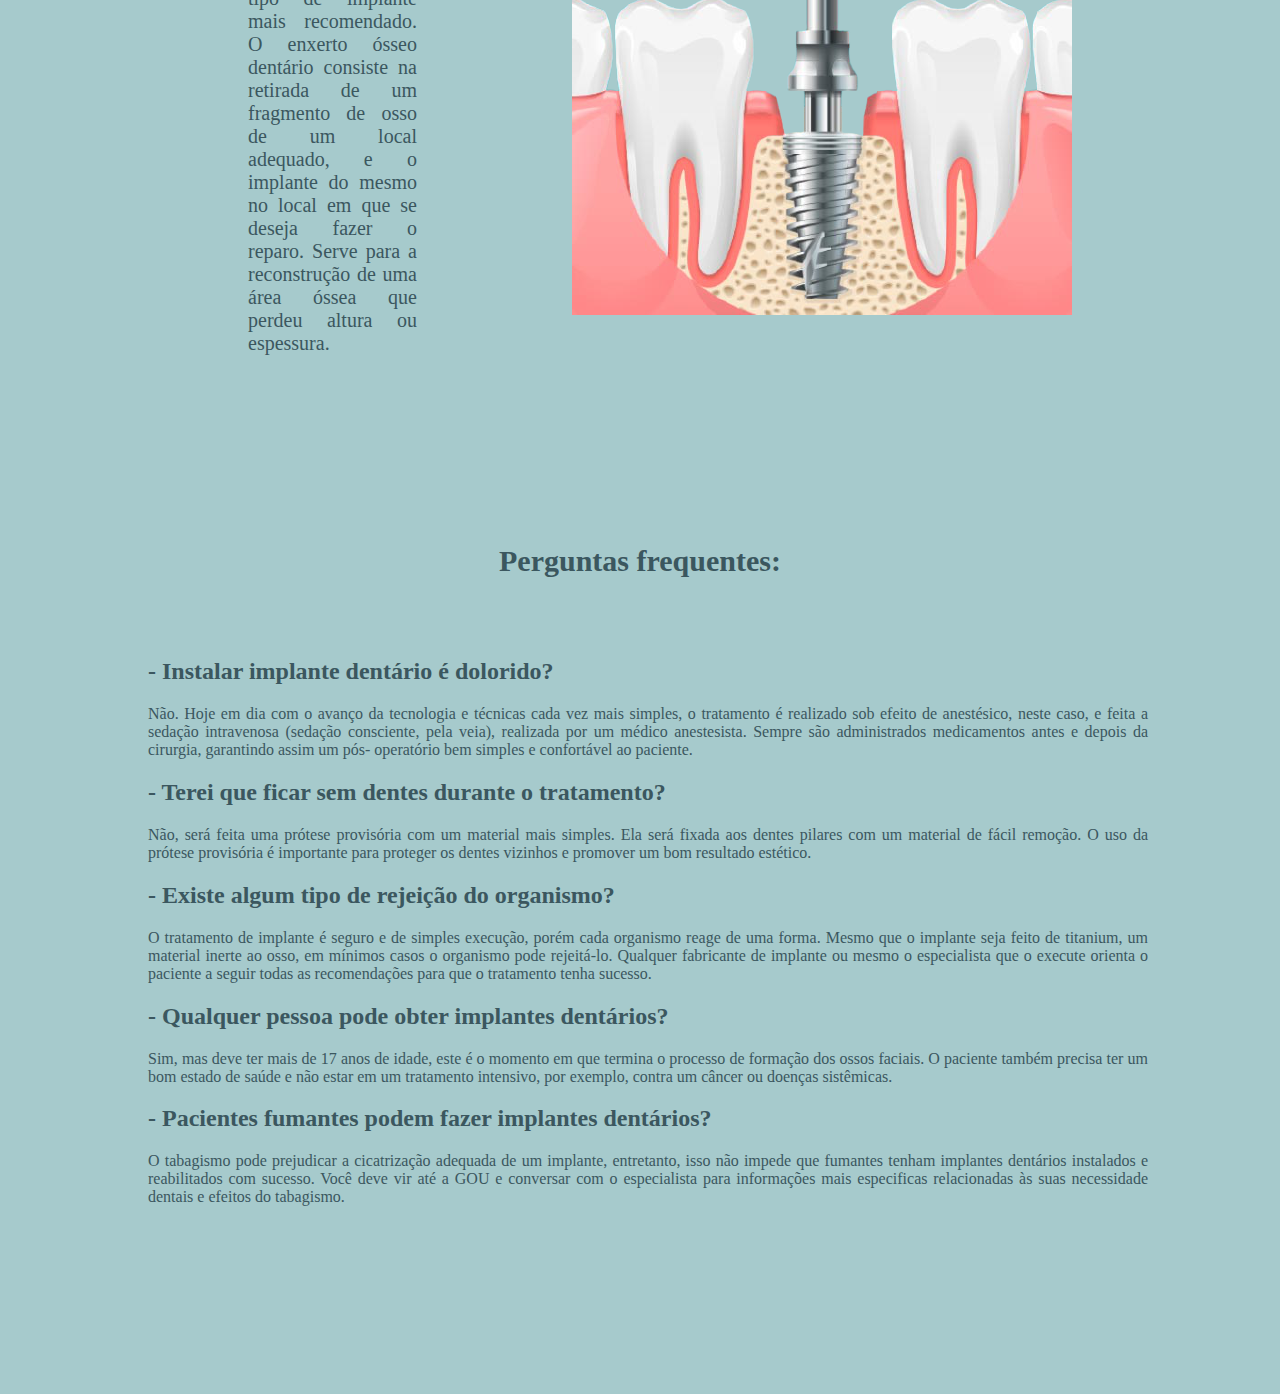
<file: implante.html>
<!DOCTYPE html>
<html lang="pt-br">
<head>
    <meta charset="UTF-8">
    <meta http-equiv="X-UA-Compatible" content="IE=edge">
    <meta name="viewport" content="width=device-width, initial-scale=1.0">
    <title> Implantes - Odontologia</title>
    <link rel="stylesheet" href="style.css">
    <link rel="stylesheet" href="style-implante.css">
</head>
<body> 
    
    <img src="mídias/logo3.png" alt="logo" align="left">
<ul>
    <li><a href="index.html">Home</a></li>
    <li><a href="serviços.html">Serviços</a></li>
    <li><a href="sobre.html">Sobre</a></li>
    <li><a href="entrar.html" id="entrar">Entrar</a></li>
</ul>
 <!--Início Home Page-->
<img src="mídias/mulher-implante.png" alt="homem" id="homem" align="right">
<br><br>
<div>
    <h1>Implantes Dentários</h1>
    <h2>Recupere a segurança de sorrir e comer sem preocupação!</h2>
    <p style="text-align: justify;">Implantes são necessários quando um paciente perde um (ou mais) dentes que não apresentam condições de recuperação, e surge a necessidade da extração.
    Aqui na Sorrident você encontra os profissionais mais qualificados para a realização desse tipo de tratamento. </p>
    <p style="text-align: justify;">Os pacientes devem estar em um bom estado geral de saúde para a colocação de implantes, mas é contraindicado em apenas dois casos: crianças e jovens que não tenham o ciclo de crescimento ósseo finalizado, e pacientes que utilizam medicamentos da classe dos bifosfonatos, que inibem a remodelação óssea.</p>
</div>
<br><br>
 <center><h2>Confira alguns tipos de implantes que a Sorrident realiza com excelência:</h2></center>
    <br>
    <img src="mídias/img-implante.png" alt="Implante" id="img-implante" align="left"> 
        <div id="para">
            <div id="paragrafo">
                <h2 style="font-size: 30px;">Implante Dentário</h2>
                <p>Implantes dentários são cilindros (pinos) de titânio que são dispostos dentro do osso, sob a gengiva, com a função de substituir a raiz do dente. Acima do implante é colocado o novo dente.</p>
            </div>
        </div>
        <br><br><br><br><br><br><br><br><br><br>
        <img src="mídias/img-implante2.png" alt="Implante" id="img-implante2" align="right"> 
       <div id="para2">
            <div id="paragrafo2">
                <h2 style="font-size: 30px;">Enxerto Ósseo</h2>
                <p>Em casos de perda óssea, o enxerto é o tipo de implante mais recomendado. O enxerto ósseo dentário consiste na retirada de um fragmento de osso de um local adequado, e o implante do mesmo no local em que se deseja fazer o reparo. Serve para a reconstrução de uma área óssea que perdeu altura ou espessura.</p>
            </div>
        </div>
        <br><br><br><br><br><br><br><br>
        <center>
            <h2 style="font-size: 30px;">Perguntas frequentes:</h2>
        </center>
            <div style="text-align: justify;">
                <h2>- Instalar implante dentário é dolorido?</h2>
                Não. Hoje em dia com o avanço da tecnologia e técnicas cada vez mais simples, o tratamento é realizado sob efeito de anestésico, neste caso, e feita a sedação intravenosa (sedação consciente, pela veia), realizada por um médico anestesista.
                Sempre são administrados medicamentos antes e depois da cirurgia, garantindo assim um pós- operatório bem simples e confortável ao paciente.
                <h2>- Terei que ficar sem dentes durante o tratamento?</h2>
                <p>Não, será feita uma prótese provisória com um material mais simples. Ela será fixada aos dentes pilares com um material de fácil remoção. O uso da prótese provisória é importante para proteger os dentes vizinhos e promover um bom resultado estético.</p>
                <h2>- Existe algum tipo de rejeição do organismo?</h2>
                <p>O tratamento de implante é seguro e de simples execução, porém cada organismo reage de uma forma. Mesmo que o implante seja feito de titanium, um material inerte ao osso, em mínimos casos o organismo pode rejeitá-lo. Qualquer fabricante de implante ou mesmo o especialista que o execute orienta o paciente a seguir todas as recomendações para que o tratamento tenha sucesso.</p>
                <h2>- Qualquer pessoa pode obter implantes dentários?</h2>
                <p>Sim, mas deve ter mais de 17 anos de idade, este é o momento em que termina o processo de formação dos ossos faciais. O paciente também precisa ter um bom estado de saúde e não estar em um tratamento intensivo, por exemplo, contra um câncer ou doenças sistêmicas.</p>
                <h2>- Pacientes fumantes podem fazer implantes dentários?</h2>
                <p>O tabagismo pode prejudicar a cicatrização adequada de um implante, entretanto, isso não impede que fumantes tenham implantes dentários instalados e reabilitados com sucesso. Você deve vir até a GOU e conversar com o especialista para informações mais especificas relacionadas às suas necessidade dentais e efeitos do tabagismo.</p>
            </div>


        <div id="rodape"></div>
</body>
</html>
</file>
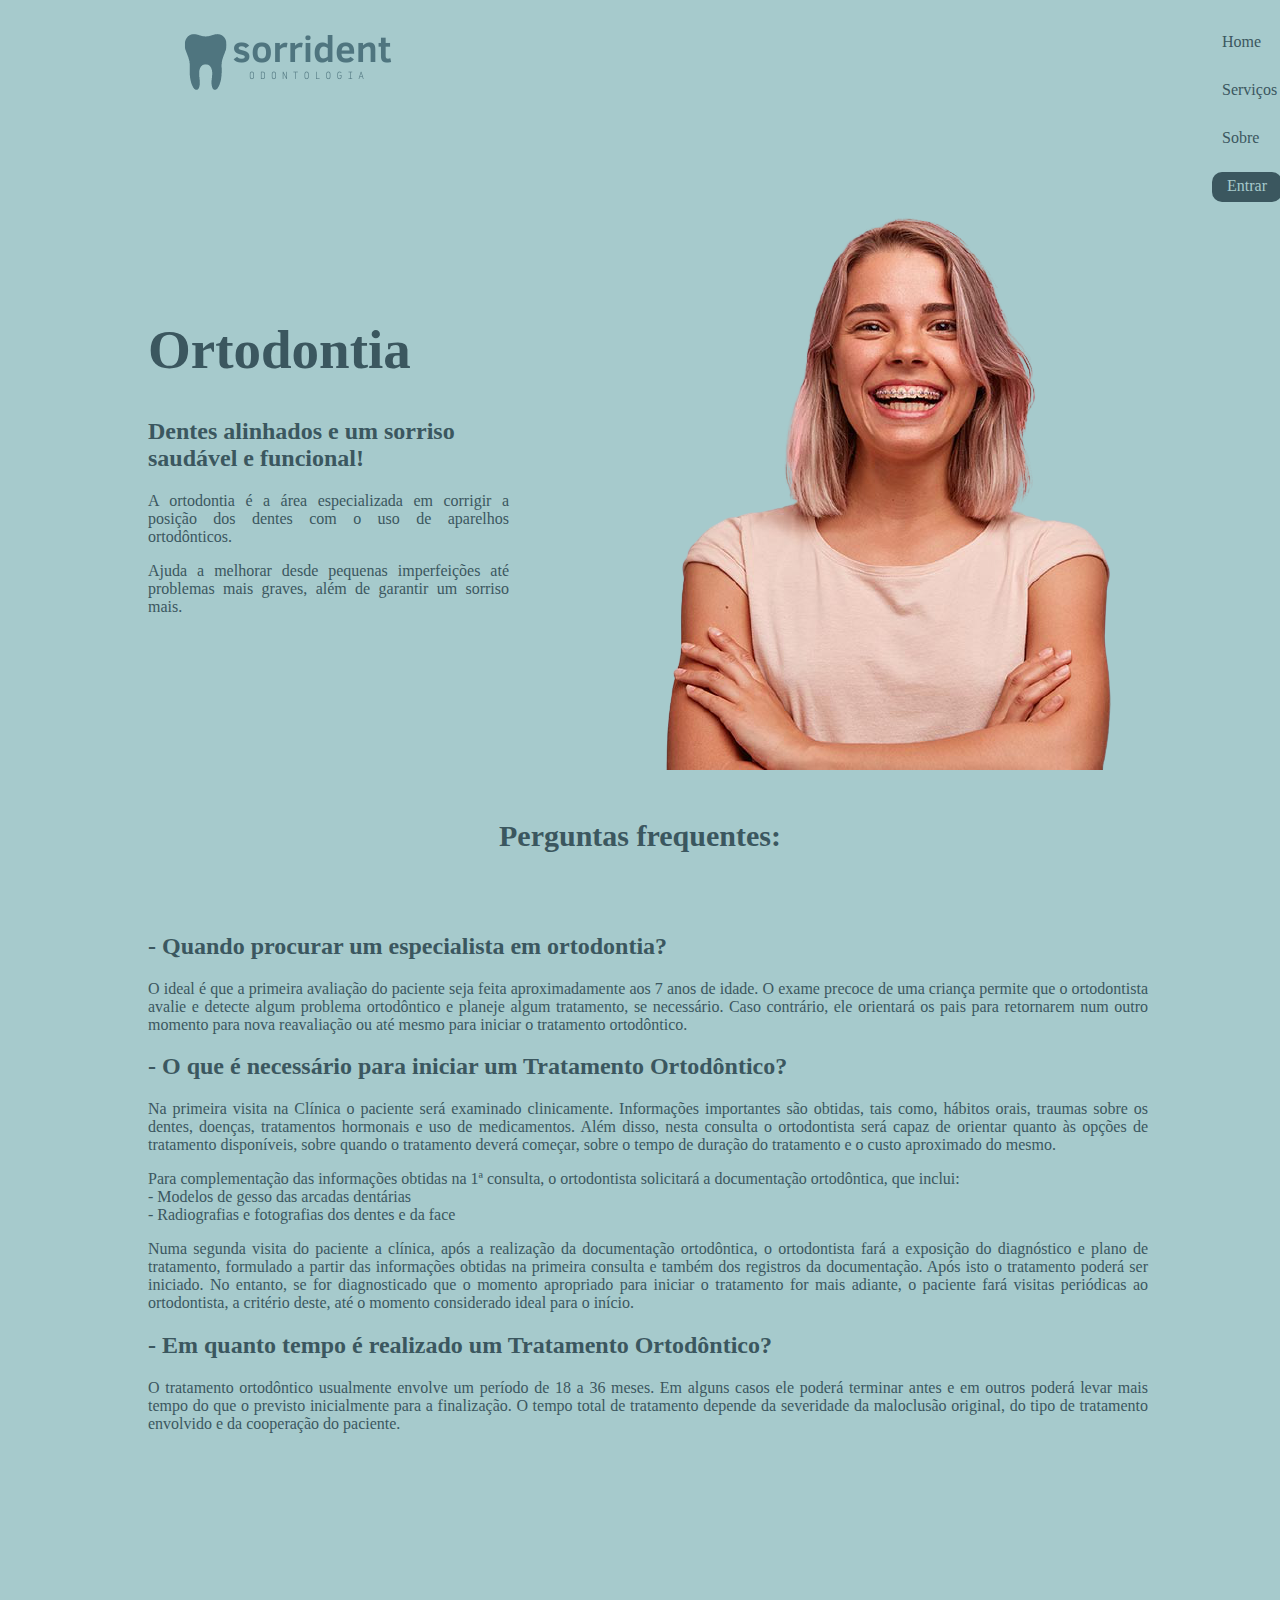
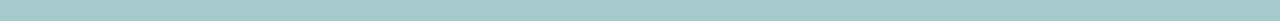
<file: orto.html>
<!DOCTYPE html>
<html lang="pt-br">
<head>
    <meta charset="UTF-8">
    <meta http-equiv="X-UA-Compatible" content="IE=edge">
    <meta name="viewport" content="width=device-width, initial-scale=1.0">
    <title> Ortodontia - Odontologia</title>
    <link rel="stylesheet" href="style.css">
    <link rel="stylesheet" href="style-implante.css">
</head>
<body> 
    
    <img src="mídias/logo3.png" alt="logo" align="left">
<ul>
    <li><a href="index.html">Home</a></li>
    <li><a href="serviços.html">Serviços</a></li>
    <li><a href="sobre.html">Sobre</a></li>
    <li><a href="entrar.html" id="entrar">Entrar</a></li>
</ul>
 <!--Início Home Page-->
<img src="mídias/mulher-orto.png" alt="homem" id="homem" align="right">
<br><br>
<div>
    <h1>Ortodontia</h1>
    <h2>Dentes alinhados e um sorriso saudável e funcional!</h2>
    <p style="text-align: justify;">A ortodontia é a área especializada em corrigir a posição dos dentes com o uso de aparelhos ortodônticos.  </p>
    <p style="text-align: justify;">Ajuda a melhorar desde pequenas imperfeições até problemas mais graves, além de garantir um sorriso mais.</p>
</div>
<br><br><br><br><br><br><br><br><br>
        <center>
            <h2 style="font-size: 30px;">Perguntas frequentes:</h2>
        </center>
            <div style="text-align: justify;">
                <h2>- Quando procurar um especialista em ortodontia?</h2>
                <p>O ideal é que a primeira avaliação do paciente seja feita aproximadamente aos 7 anos de idade. O exame precoce de uma criança permite que o ortodontista avalie e detecte algum problema ortodôntico e planeje algum tratamento, se necessário. Caso contrário, ele orientará os pais para retornarem num outro momento para nova reavaliação ou até mesmo para iniciar o tratamento ortodôntico.</p>
                <h2>- O que é necessário para iniciar um Tratamento Ortodôntico?</h2>
                <p>Na primeira visita na Clínica o paciente será examinado clinicamente. Informações importantes são obtidas, tais como, hábitos orais, traumas sobre os dentes, doenças, tratamentos hormonais e uso de medicamentos.
                Além disso, nesta consulta o ortodontista será capaz de orientar quanto às opções de tratamento disponíveis, sobre quando o tratamento deverá começar, sobre o tempo de duração do tratamento e o custo aproximado do mesmo.
                <p>
                    Para complementação das informações obtidas na 1ª consulta, o ortodontista solicitará a documentação ortodôntica, que inclui:
                    <br>
                    - Modelos de gesso das arcadas dentárias
                    <br>
                    - Radiografias e fotografias dos dentes e da face
                </p>
                Numa segunda visita do paciente a clínica, após a realização da documentação ortodôntica, o ortodontista fará a exposição do diagnóstico e plano de tratamento, formulado a partir das informações obtidas na primeira consulta e também dos registros da documentação.
                Após isto o tratamento poderá ser iniciado. No entanto, se for diagnosticado que o momento apropriado para iniciar o tratamento for mais adiante, o paciente fará visitas periódicas ao ortodontista, a critério deste, até o momento considerado ideal para o início.</p>
                <h2>- Em quanto tempo é realizado um Tratamento Ortodôntico?</h2>
                <p>O tratamento ortodôntico usualmente envolve um período de 18 a 36 meses. Em alguns casos ele poderá terminar antes e em outros poderá levar mais tempo do que o previsto inicialmente para a finalização. O tempo total de tratamento depende da severidade da maloclusão original, do tipo de tratamento envolvido e da cooperação do paciente.</p>
               
            </div>

        <div id="rodape"></div>
</body>
</html>
</file>
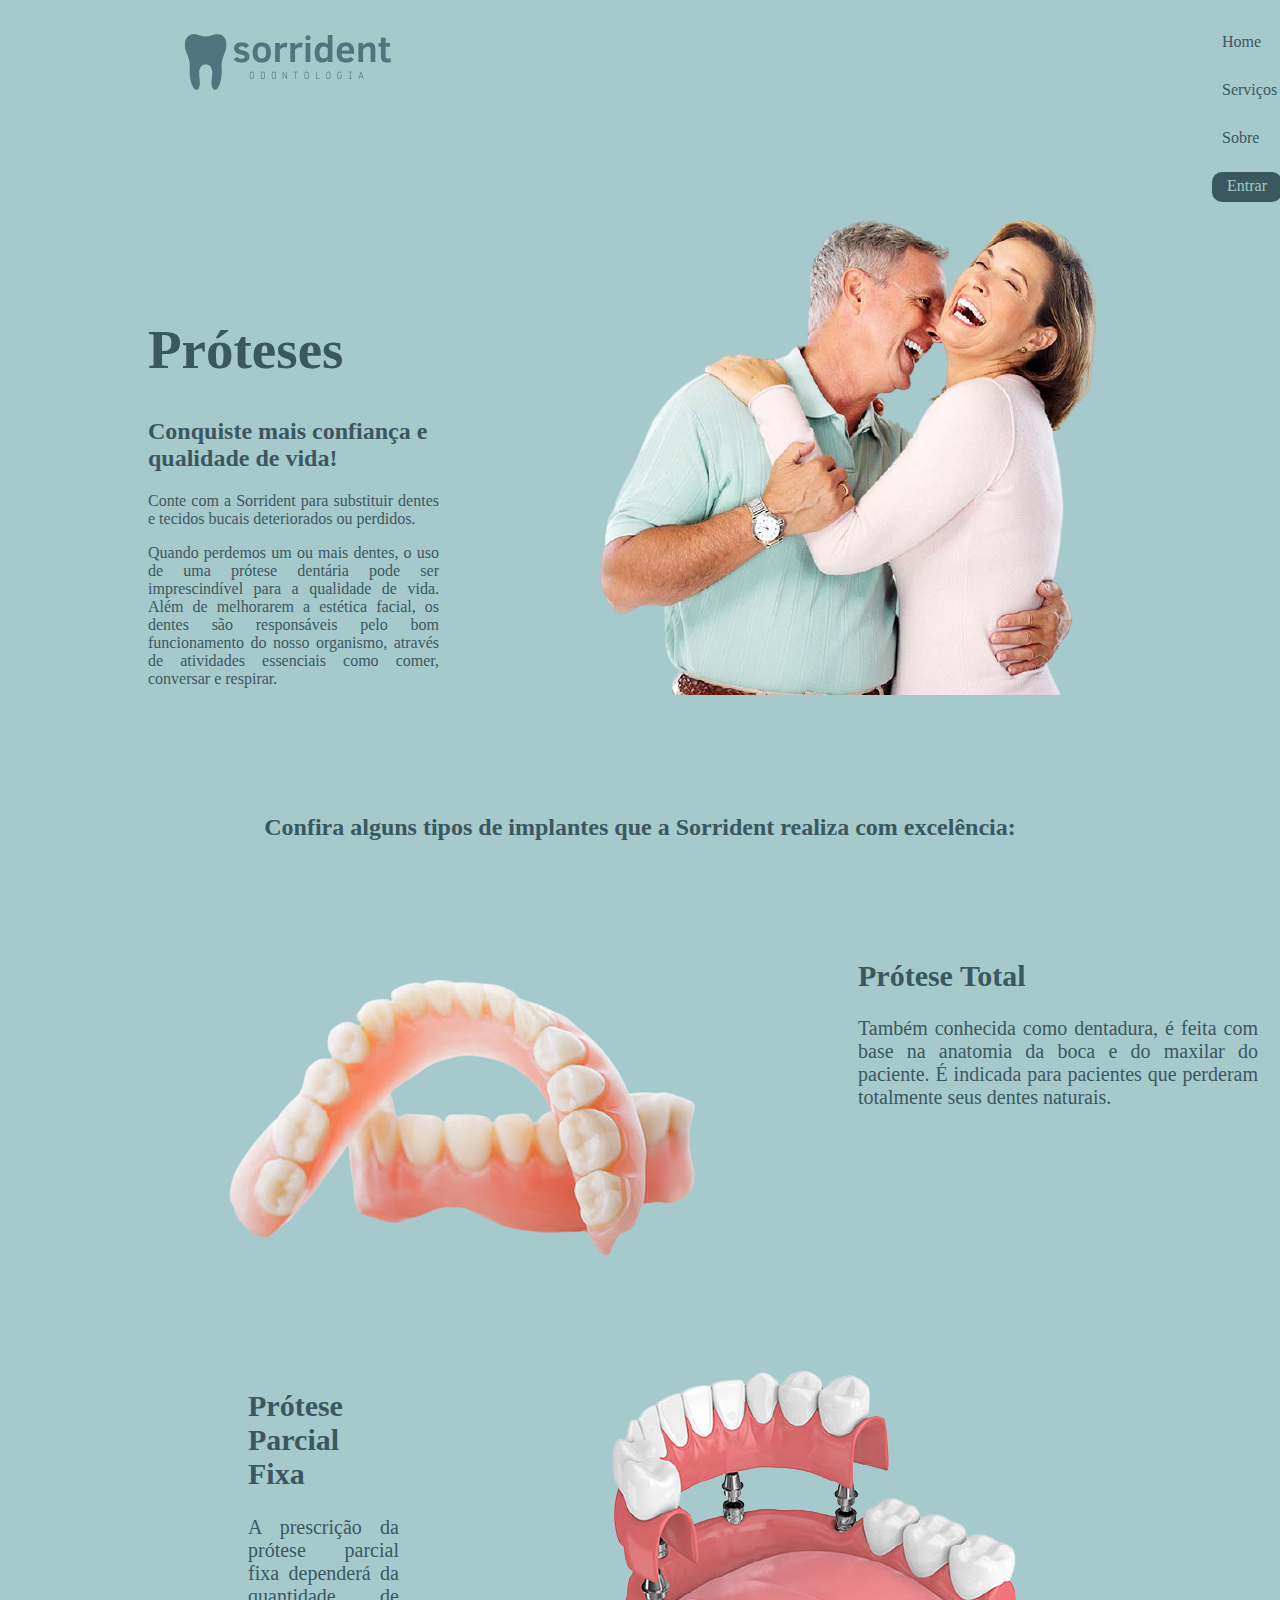
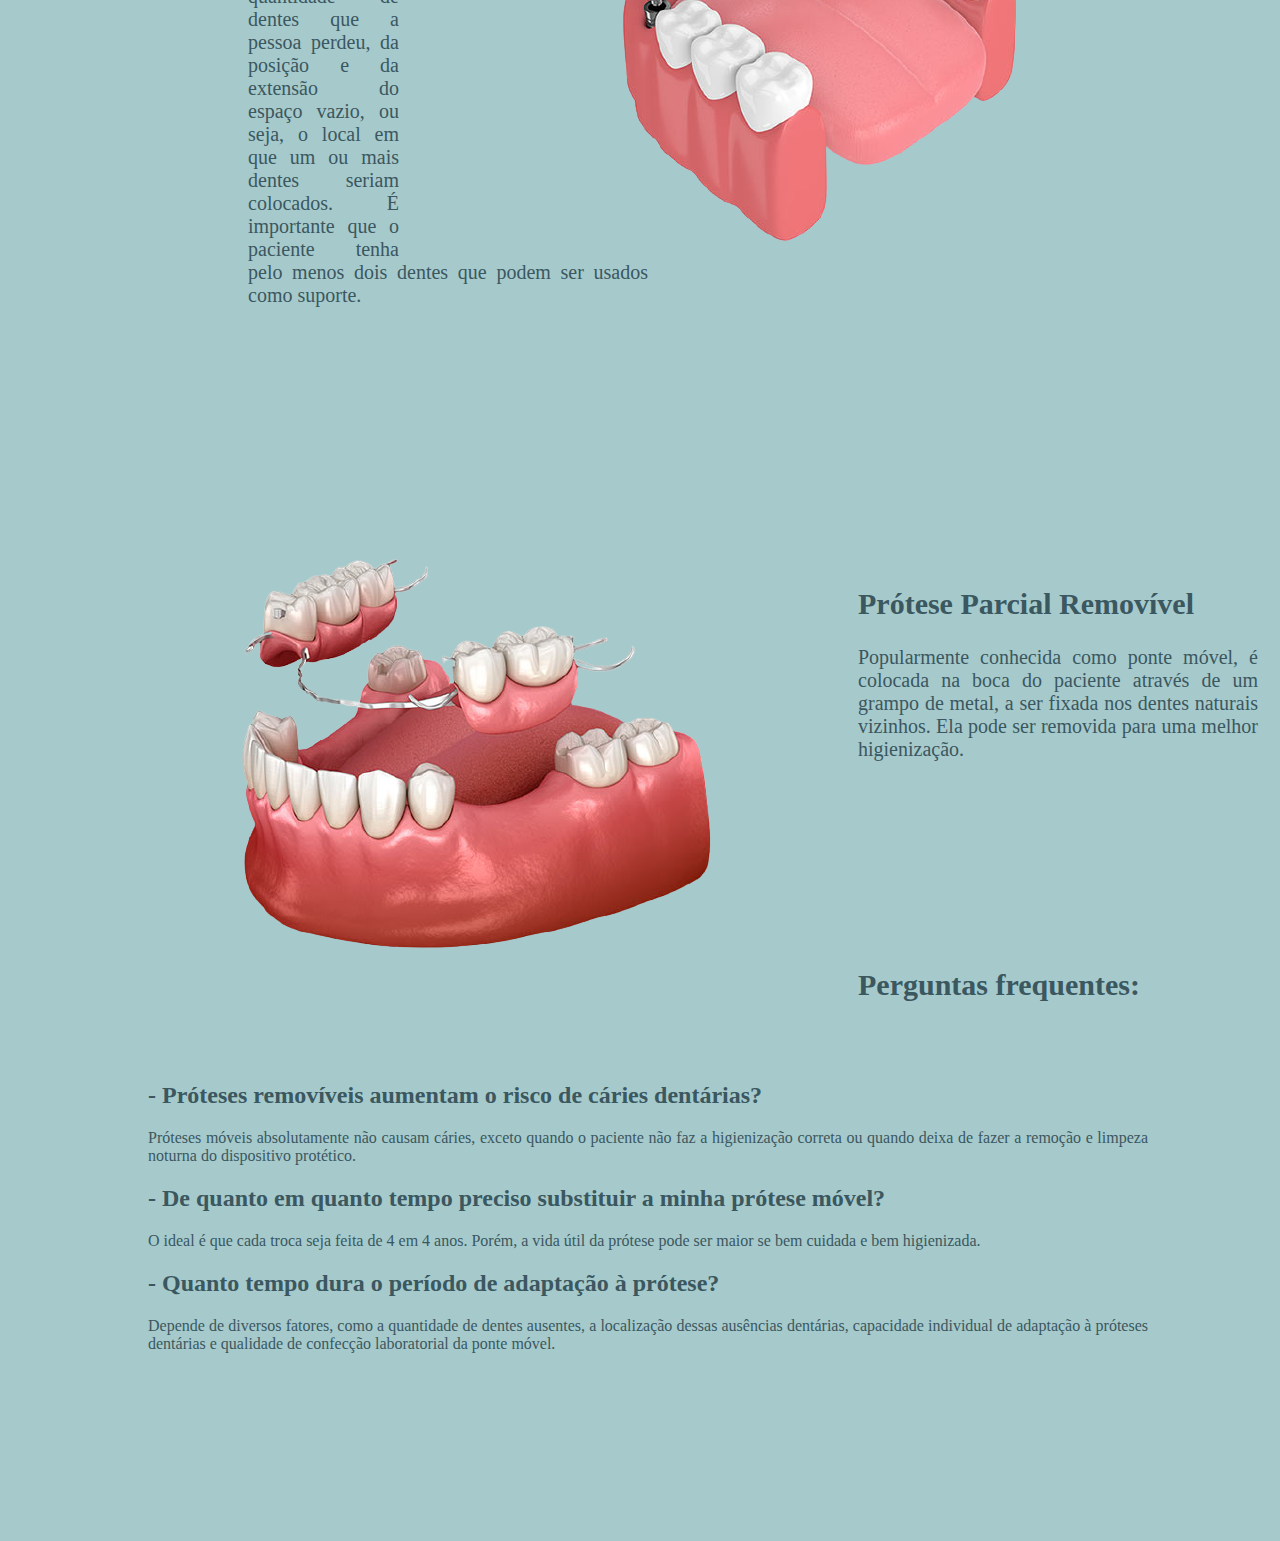
<file: prot.html>
<!DOCTYPE html>
<html lang="pt-br">
<head>
    <meta charset="UTF-8">
    <meta http-equiv="X-UA-Compatible" content="IE=edge">
    <meta name="viewport" content="width=device-width, initial-scale=1.0">
    <title> Próteses - Odontologia</title>
    <link rel="stylesheet" href="style.css">
    <link rel="stylesheet" href="style-implante.css">
</head>
<body> 
    
    <img src="mídias/logo3.png" alt="logo" align="left">
<ul>
    <li><a href="index.html">Home</a></li>
    <li><a href="serviços.html">Serviços</a></li>
    <li><a href="sobre.html">Sobre</a></li>
    <li><a href="entrar.html" id="entrar">Entrar</a></li>
</ul>
 <!--Início Home Page-->
<img src="mídias/pessoas-prot.png" alt="homem" id="homem" align="right">
<br><br>
<div>
    <h1>Próteses</h1>
    <h2>Conquiste mais confiança e qualidade de vida!</h2>
    <p style="text-align: justify;">Conte com a Sorrident para substituir dentes e tecidos bucais deteriorados ou perdidos.</p>
    <p style="text-align: justify;">Quando perdemos um ou mais dentes, o uso de uma prótese dentária pode ser imprescindível para a qualidade de vida. Além de melhorarem a estética facial, os dentes são responsáveis pelo bom funcionamento do nosso organismo, através de atividades essenciais como comer, conversar e respirar.  </p>
</div>
<br><br><br><br><br>
 <center><h2>Confira alguns tipos de implantes que a Sorrident realiza com excelência:</h2></center>
    <br>
    <img src="mídias/proteses.png" alt="Implante" id="img-implante" align="left"> 
        <div id="para">
            <div id="paragrafo">
                <h2 style="font-size: 30px;">Prótese Total</h2>
                <p>Também conhecida como dentadura, é feita com base na anatomia da boca e do maxilar do paciente. É indicada para pacientes que perderam totalmente seus dentes naturais.</p>
            </div>
        </div>
        <br><br><br><br><br><br><br><br><br><br>
        <img src="mídias/protese-pacial-fixa.png" alt="Implante" id="img-implante2" align="right"> 
       <div id="para2">
            <div id="paragrafo2">
                <h2 style="font-size: 30px;">Prótese Parcial Fixa</h2>
                <p>A prescrição da prótese parcial fixa dependerá da quantidade de dentes que a pessoa perdeu, da posição e da extensão do espaço vazio, ou seja, o local em que um ou mais dentes seriam colocados. É importante que o paciente tenha pelo menos dois dentes que podem ser usados como suporte.</p>
            </div>
        </div>
        <br><br><br><br><br><br><br><br><br><br>
        <img src="mídias/protese-parcial-removivel.png" alt="Implante" id="img-implante" align="left"> 
        <div id="para">
            <div id="paragrafo">
                <h2 style="font-size: 30px;">Prótese Parcial Removível</h2>
                <p>Popularmente conhecida como ponte móvel, é colocada na boca do paciente através de um grampo de metal, a ser fixada nos dentes naturais vizinhos. Ela pode ser removida para uma melhor higienização.</p>
            </div>
        </div>
        <br><br><br><br><br><br><br><br><br>
        <center>
            <h2 style="font-size: 30px;">Perguntas frequentes:</h2>
        </center>
            <div style="text-align: justify;">
                <h2>- Próteses removíveis aumentam o risco de cáries dentárias?</h2>
                Próteses móveis absolutamente não causam cáries, exceto quando o paciente não faz a higienização correta ou quando deixa de fazer a remoção e limpeza noturna do dispositivo protético.
                <h2>- De quanto em quanto tempo preciso substituir a minha prótese móvel?</h2>
                <p>O ideal é que cada troca seja feita de 4 em 4 anos. Porém, a vida útil da prótese pode ser maior se bem cuidada e bem higienizada.</p>
                <h2>- Quanto tempo dura o período de adaptação à prótese?</h2>
                <p>Depende de diversos fatores, como a quantidade de dentes ausentes, a localização dessas ausências dentárias, capacidade individual de adaptação à próteses dentárias e qualidade de confecção laboratorial da ponte móvel.</p>
                
            </div>


        <div id="rodape"></div>
</body>
</html>
</file>
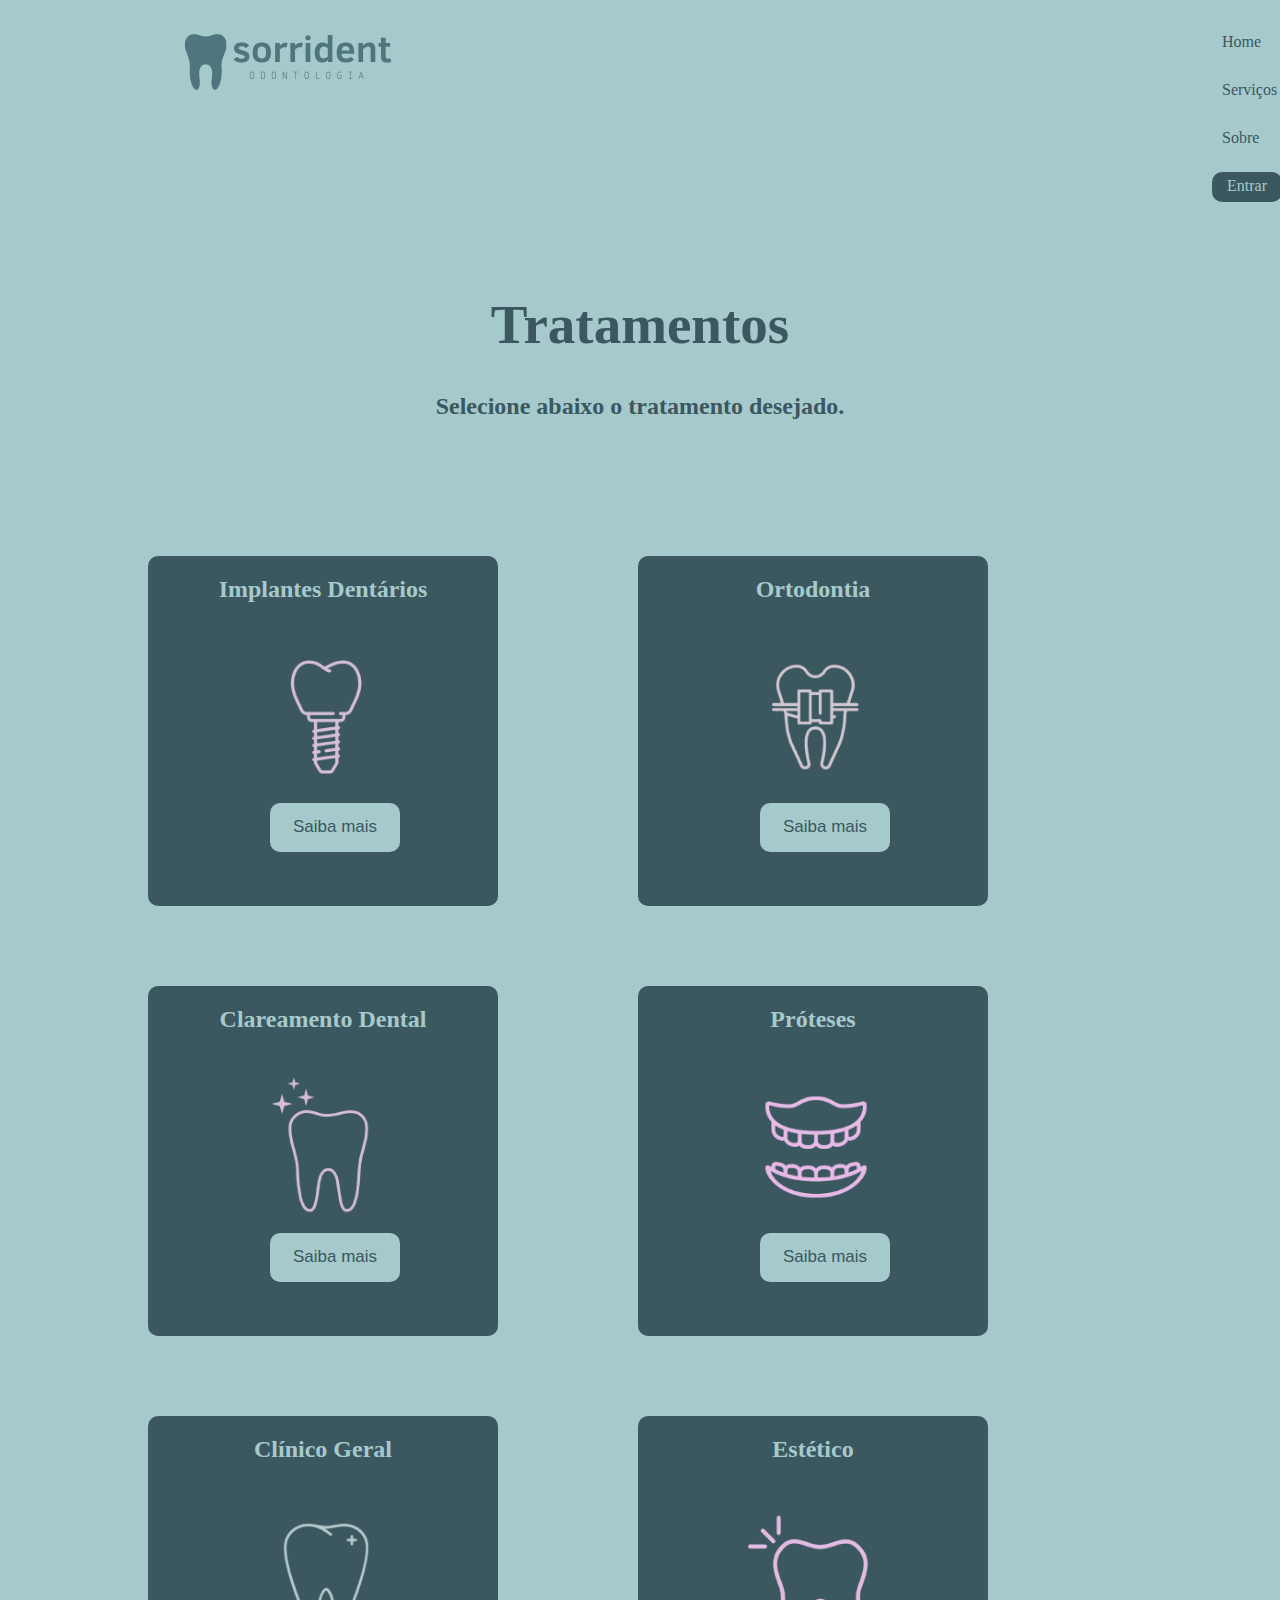
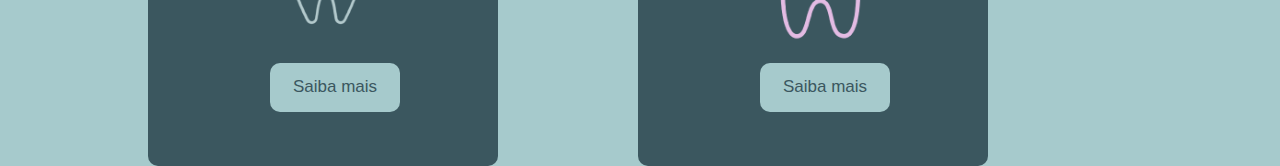
<file: serviços.html>
<!DOCTYPE html>
<html lang="pt-br">
<head>
    <meta charset="UTF-8">
    <meta http-equiv="X-UA-Compatible" content="IE=edge">
    <meta name="viewport" content="width=device-width, initial-scale=1.0">
    <title>Serviços - Sorrident</title>
    <link rel="stylesheet" href="style.css">
    <link rel="stylesheet" href="style-serviços.css">
</head>
<body>
    <img src="mídias/logo3.png" alt="logo" align="left">
<ul>
    <li><a href="index.html">Home</a></li>
    <li><a href="serviços.html">Serviços</a></li>
    <li><a href="sobre.html">Sobre</a></li>
    <li><a href="entrar.html" id="entrar">Entrar</a></li>
</ul>
<br><br><br>
<center>
    <h1>Tratamentos</h1>
    <h2>Selecione abaixo o tratamento desejado.</h2>
</center>
<br><br>
<a href="implante.html">
    <div id="implante">
        <center>
            <h2>Implantes Dentários</h2>
            <img src="mídias/implante-sf.png" alt="Implante" id="imgs">
            <input type="button" value="Saiba mais" id="botao-saiba" style="font-size: 17px;">
       </center>
        
    </div>
    </a>
    <a href="orto.html">
        <div id="orto">
            <center>
                <h2>Ortodontia</h2>
                <img src="mídias/orto-sf.png" alt="Ortodontia" id="imgs">
                <input type="button" value="Saiba mais" id="botao-saiba" style="font-size: 17px;">
            </center>
        </div>
    </a>

    <a href="clareamento.html">
        <div id="clear">
            <center>
                <h2>Clareamento Dental</h2>
                <img src="mídias/clareamento-sf.png" alt="Clareamento" id="imgs">
                <input type="button" value="Saiba mais" id="botao-saiba" style="font-size: 17px;">
            </center>
        </div>
    </a>

    <a href="prot.html">
        <div id="prot">
            <center>
                <h2>Próteses</h2>
                <img src="mídias/protese-sf.png" alt="Proteses" id="imgs">
                <input type="button" value="Saiba mais" id="botao-saiba" style="font-size: 17px;">
            </center>
        </div>
    </a>

    <a href="clinico.html">
        <div id="geral">
            <center>
                <h2>Clínico Geral</h2>
                <img src="mídias/geral-sf.png" alt="Geral" id="imgs">
                <input type="button" value="Saiba mais" id="botao-saiba" style="font-size: 17px;">
            </center>
        </div>
    </a>

    <a href="estetico.html">
        <div id="estetico">
            <center>
                <h2>Estético</h2>
                <img src="mídias/estetica-sf.png" alt="Estético" id="imgs">
                <input type="button" value="Saiba mais" id="botao-saiba" style="font-size: 17px;">
            </center>
        </div>
    </a>
</body>
</html>
</file>
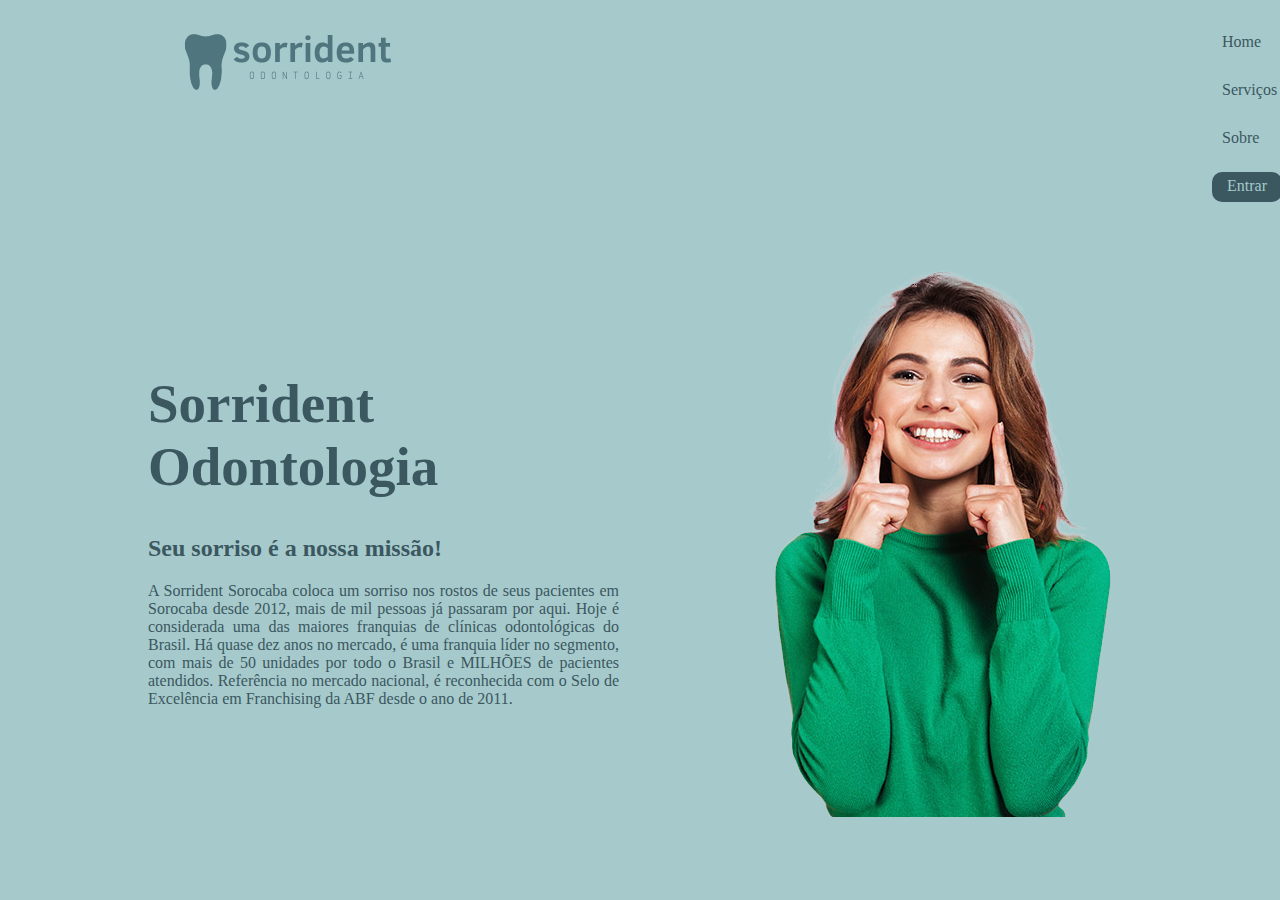
<file: sobre.html>
<!DOCTYPE html>
<html lang="pt-br">
<head>
    <meta charset="UTF-8">
    <meta http-equiv="X-UA-Compatible" content="IE=edge">
    <meta name="viewport" content="width=device-width, initial-scale=1.0">
    <title>Sobre - Sorrident</title>
    <link rel="stylesheet" href="style.css">
    <link rel="stylesheet" href="style-sobre.css">
</head>
<body>
    <img src="mídias/logo3.png" alt="logo" align="left">
<ul>
    <li><a href="index.html">Home</a></li>
    <li><a href="serviços.html">Serviços</a></li>
    <li><a href="sobre.html">Sobre</a></li>
    <li><a href="entrar.html" id="entrar">Entrar</a></li>
</ul>
<br><br><br>
<img src="mídias/mulher-sobre.png" alt="homem" id="homem" align="right">
<br><br>
<div>
    <h1>Sorrident Odontologia</h1>
    <h2>Seu sorriso é a nossa missão!</h2>
    <p style="text-align: justify;">A Sorrident Sorocaba coloca um sorriso nos rostos de seus pacientes em Sorocaba desde 2012, mais de mil pessoas já passaram por aqui.
    Hoje é considerada uma das maiores franquias de clínicas odontológicas do Brasil. Há quase dez anos no mercado, é uma franquia líder no segmento, com mais de 50 unidades por todo o Brasil e MILHÕES de pacientes atendidos. Referência no mercado nacional, é reconhecida com o Selo de Excelência em Franchising da ABF desde o ano de 2011.</p>
</div>
</file>
<file: style.css>
body{
    background-color: #4F757F;
    font-family: 'Segoe UI';
    color: #cff5cf;
    
}

ul{
    margin: 0;
    padding:0;
    margin-left: 1200px;
    text-decoration:none; 
    
}
 
li {
    list-style: none; 
    margin: 4px;
    display: inline;
    text-decoration:none; 
}

li a {
    padding: 5px 10px; 
    margin-top: 20px;
    color: white;
    text-decoration:none; 
}

img, li a{
    display: inline-block;
}

img{
    margin-left: 155px;
    margin-top: 0px;
}

#entrar{
    background-color: #a6cacc;
    width: 50px;
    height: 20px;
    border-radius: 10px;
    color: black;
    text-align: center;
}

div{
    margin-top: 80px;
    margin-left: 140px;
    width: 1000px;
   
}
h1{
     font-size: 55px;
     font: lighter;
    
}

#homem{
    margin-top: 11px;
    margin-right: 160px;
}

input{
    width: 455px;
    height: 45px;
    
}

#botao{
    width: 130px;
    height: 49px;
    background-color: #a6cacc;
    color: #000000;
    border: none;
}
#botao{position:relative}
#botao:hover{top:-5px;}

section{
    background-color: #a6cacc;
    width: 1590px;
    height: 500px;
    color:  #3b575f;
    padding-left: 140px;
    padding-top: 120px;
}

#imgapp{
    width: 500px;
    height: 500px;
    margin-left: 250px;
    margin-right: 200px;
}
#imgapp{position:relative}
#imgapp:hover{top:-66px;}

#botao2{
    width: 100px;
    height: 45px;
    background-color:#3b575f ;
    color: #a6cacc;
    border: none;
    border-radius: 3px;
}

#imgsite{
    width: 500px;
    height: 500px;
   margin-left: 5px;
}
#imgsite{position:relative}
#imgsite:hover{top:-66px;}
</file>
<file: style-agendamento.css>
#bloco{
    color: #3b575f;
    background-color: #a6cacc;
    width: 600px;
    margin: auto;
}
h2{
    padding-top: 20px;
    text-align: center;
    line-height: 15px;
}
#input, #tratamentos{
    width: 250px;
    height: 25px;
}
p{
    padding-left: 55px;
    padding-bottom: 20px;
}
#tratamentos{
    height: 30px;

}
option{
   color: black;
}

#botao-enviar{
    background-color: #3b575f;
    color: #a6cacc;
    margin: auto;
    border: none;
}
</file>
<file: style-implante.css>
body{
    font-family: 'Segoe UI';
    background-color: #a6cacc;
    color: #3b575f;
}
ul{
    margin: 0;
    padding:0;
    margin-left: 1200px;
    text-decoration:none; 
    color: #3b575f;
}
 
li {
    list-style: none; 
    margin: 4px;
    display: inline;
    text-decoration:none;
    color: #3b575f; 
}

li a {
    padding: 5px 10px; 
    margin-top: 20px;
    color: white;
    text-decoration:none;
    color: #3b575f; 
}
#entrar{
    background-color: #3b575f;
    width: 50px;
    height: 20px;
    border-radius: 10px;
    color: #a6cacc;
    text-align: center;
}
div{
    margin-top: 80px;
    margin-left: 140px;
    width: 1000px;
   
}
h1{
     font-size: 55px;
     font: lighter;
    
}
#img-implante{
    margin-left: 200px;
}

#para{
    margin-left: 500px;
}
#paragrafo{
    width: 400px;
    margin-left: 350px;
    font-size: 20px;
    text-align: justify;
}
#img-implante2{
    margin-right: 200px;
}
#para2{
    margin-right: 500px;
}
#paragrafo2{
    width: 400px;
    margin-left: 100px;
    font-size: 20px;
    text-align: justify;
}
#rodape{
    height: 100px;
    background: #a6cacc; 
 }
</file>
<file: style-entrar.css>
body{
    font-family: 'Segoe UI'
}

div{
    background-color: #a6cacc;
    width: 350px;
    margin: auto;
    padding: 30px;
    border-radius: 3px;
    color:  #3b575f;
}
#p{
    font-size:30px;
    padding-left: 22px;
}
input{
    width: 300px;
    height: 45px;
    border-radius: 5px;
    border: none;
}
#botao{
    width: 130px;
    height: 49px;
    background-color:#3b575f;
    color: #a6cacc;
    border: none;
    border-radius: 5px;
}
</file>
<file: style-sobre.css>
body{
    font-family: 'Segoe UI';
    background-color: #a6cacc;
    color: #3b575f;
}
ul{
    margin: 0;
    padding:0;
    margin-left: 1200px;
    text-decoration:none; 
    color: #3b575f;
}
 
li {
    list-style: none; 
    margin: 4px;
    display: inline;
    text-decoration:none;
    color: #3b575f; 
}

li a {
    padding: 5px 10px; 
    margin-top: 20px;
    color: white;
    text-decoration:none;
    color: #3b575f; 
}
#entrar{
    background-color: #3b575f;
    width: 50px;
    height: 20px;
    border-radius: 10px;
    color: #a6cacc;
    text-align: center;
}
div{
    margin-top: 80px;
    margin-left: 140px;
    width: 1000px;
   
}

#botao-saiba1{
    width: 130px;
    height: 49px;
    background-color:#a6cacc;
    color: #3b575f;
    border: none;
    border-radius: 10px;
    margin-top: 350px;
    margin-right: 50px;
}

#botao-saiba{
    width: 130px;
    height: 49px;
    background-color:#a6cacc;
    color: #3b575f;
    border: none;
    border-radius: 10px;
    margin-top: 350px;
}
#rodape{
   height: 100px;
   background: #a6cacc; 
}

#imgs{
    width: 330px;
    height: 350px;
    position:relative;
	left:50%;
	top:50%;
    margin-left:-210px;
	margin-top: 10px;
}
</file>
<file: style-serviços.css>
body{
    font-family: 'Segoe UI';
    background-color: #a6cacc;
    color: #3b575f;
}
ul{
    margin: 0;
    padding:0;
    margin-left: 1200px;
    text-decoration:none; 
    color: #3b575f;
}
 
li {
    list-style: none; 
    margin: 4px;
    display: inline;
    text-decoration:none;
    color: #3b575f; 
}

li a {
    padding: 5px 10px; 
    margin-top: 20px;
    color: white;
    text-decoration:none;
    color: #3b575f; 
}
#entrar{
    background-color: #3b575f;
    width: 50px;
    height: 20px;
    border-radius: 10px;
    color: #a6cacc;
    text-align: center;
}
div{
    width: 200px;
    height: 200px;
    float: left;
}
div{position:relative}
div:hover{top:-5px;}


#implante, #orto, #clear, #prot, #geral, #estetico{
    background-color: #3b575f;
    width: 350px;
    height: 350px;
    border-radius: 10px;
    color: #a6cacc;
}

#botao-saiba{
    width: 130px;
    height: 49px;
    background-color:#a6cacc;
    color: #3b575f;
    border: none;
    border-radius: 10px;
    margin-top: 170px;
}
#imgs{
    width: 230px;
    height: 230px;
    position:relative;
	left:50%;
	top:50%;
    margin-left:-210px;
	margin-top:-20px;
}
</file>
